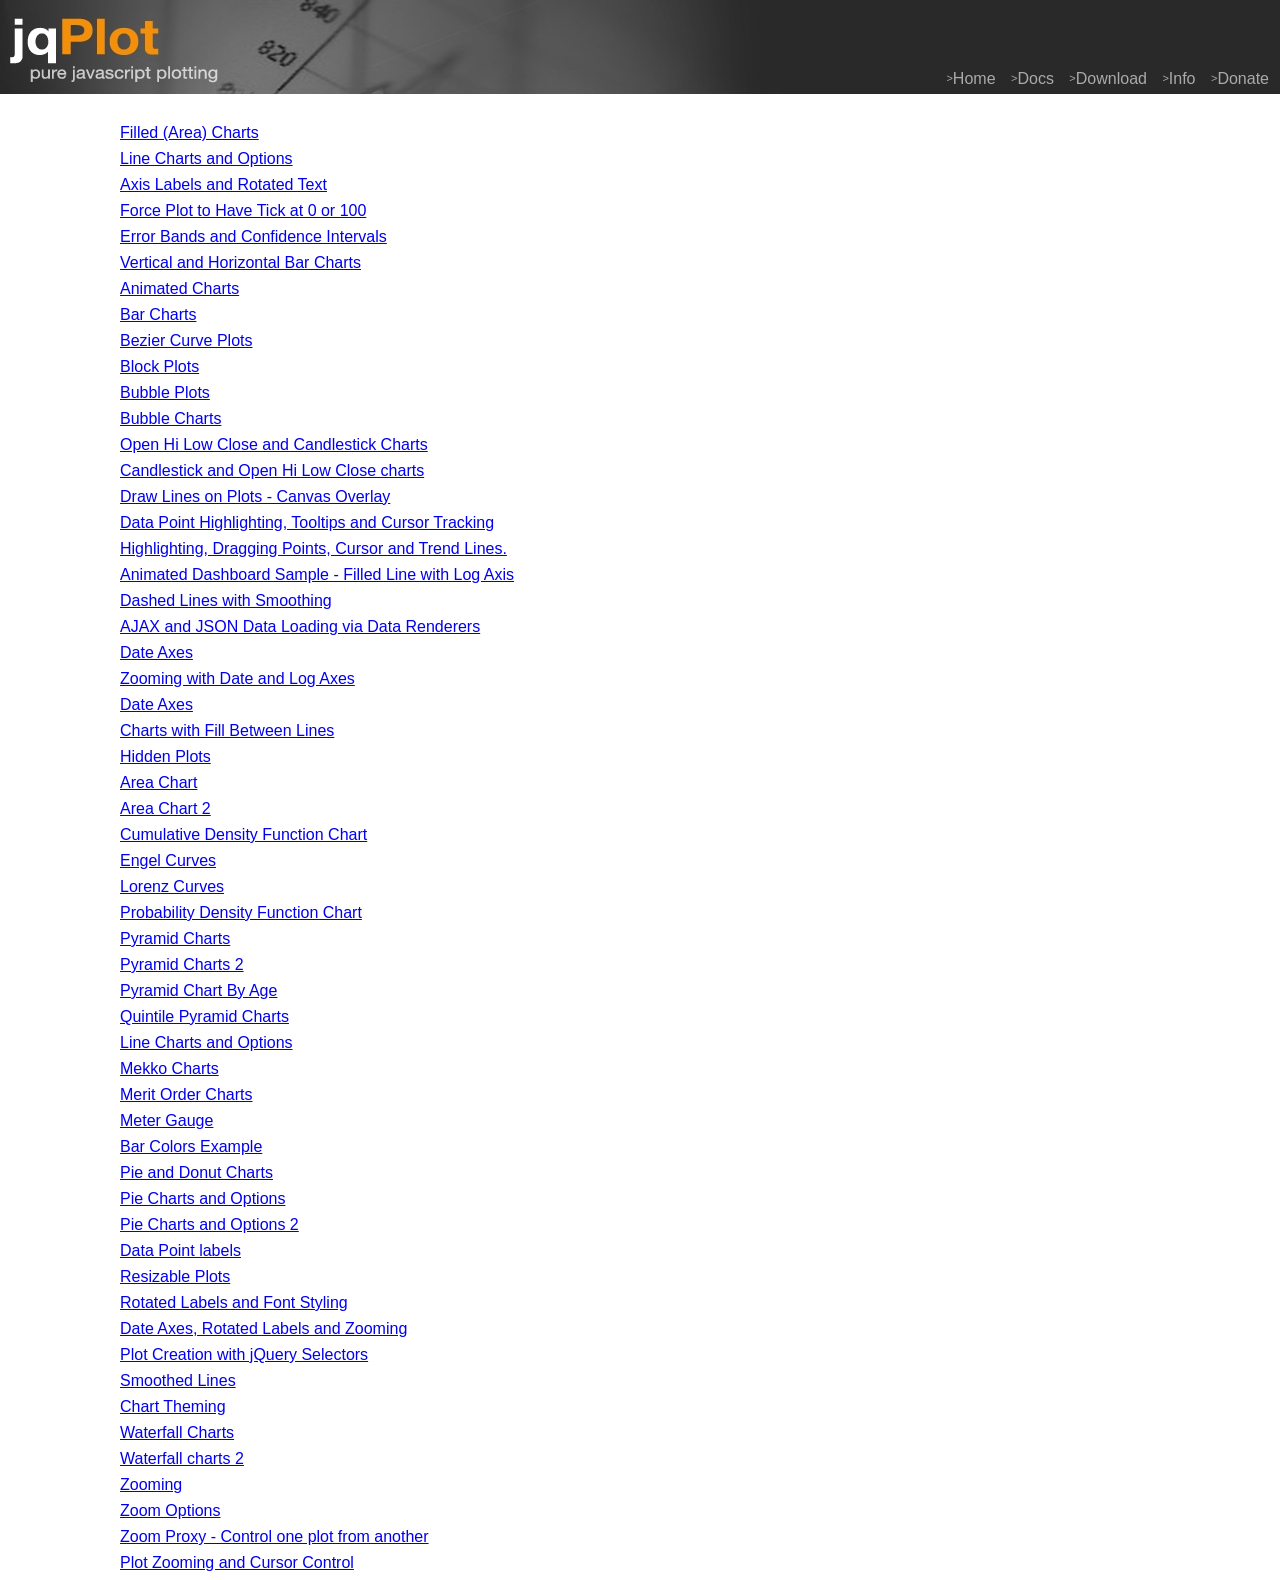
<file: SSMDemo/src/main/webapp/lib/jqplot/examples/index.html>
<!DOCTYPE html>

<html>
<head>
    
    <title>jqPlot Sample Charts</title>

    <link class="include" rel="stylesheet" type="text/css" href="../jquery.jqplot.min.css" />
    <link rel="stylesheet" type="text/css" href="examples.min.css" />
    <link type="text/css" rel="stylesheet" href="syntaxhighlighter/styles/shCoreDefault.min.css" />
    <link type="text/css" rel="stylesheet" href="syntaxhighlighter/styles/shThemejqPlot.min.css" />
  
  <!--[if lt IE 9]><script language="javascript" type="text/javascript" src="../excanvas.js"></script><![endif]-->
    <script class="include" type="text/javascript" src="../jquery.min.js"></script>

</head>
<body>
    <div class="logo">
   <div class="nav">
   <a class="nav" href="../../../index.php"><span>&gt;</span>Home</a>
   <a class="nav"  href="../../../docs/"><span>&gt;</span>Docs</a>
   <a class="nav"  href="../../download/"><span>&gt;</span>Download</a>
   <a class="nav" href="../../../info.php"><span>&gt;</span>Info</a>
   <a class="nav"  href="../../../donate.php"><span>&gt;</span>Donate</a>
   </div>
</div>
<!-- Index content goes here -->

<style type="text/css">

    p.example-link {
        margin-top: 0.5em;
        margin-bottom: 0.5em;
        margin-left: 120px;
    }

</style>

<div class="example-links">

<p class="example-link"><a class="example-link" href="area.html">Filled (Area) Charts</a></p>
<p class="example-link"><a class="example-link" href="axisLabelTests.html">Line Charts and Options</a></p>
<p class="example-link"><a class="example-link" href="axisLabelsRotatedText.html">Axis Labels and Rotated Text</a></p>
<p class="example-link"><a class="example-link" href="axisScalingForceTickAt.html">Force Plot to Have Tick at 0 or 100</a></p>
<p class="example-link"><a class="example-link" href="bandedLine.html">Error Bands and Confidence Intervals</a></p>
<p class="example-link"><a class="example-link" href="bar-charts.html">Vertical and Horizontal Bar Charts</a></p>
<p class="example-link"><a class="example-link" href="barLineAnimated.html">Animated Charts</a></p>
<p class="example-link"><a class="example-link" href="barTest.html">Bar Charts</a></p>
<p class="example-link"><a class="example-link" href="bezierCurve.html">Bezier Curve Plots</a></p>
<p class="example-link"><a class="example-link" href="blockPlot.html">Block Plots</a></p>
<p class="example-link"><a class="example-link" href="bubble-plots.html">Bubble Plots</a></p>
<p class="example-link"><a class="example-link" href="bubbleChart.html">Bubble Charts</a></p>
<p class="example-link"><a class="example-link" href="candlestick-charts.html">Open Hi Low Close and Candlestick Charts</a></p>
<p class="example-link"><a class="example-link" href="candlestick.html">Candlestick and Open Hi Low Close charts</a></p>
<p class="example-link"><a class="example-link" href="canvas-overlay.html">Draw Lines on Plots - Canvas Overlay</a></p>
<p class="example-link"><a class="example-link" href="cursor-highlighter.html">Data Point Highlighting, Tooltips and Cursor Tracking</a></p>
<p class="example-link"><a class="example-link" href="customHighlighterCursorTrendline.html">Highlighting, Dragging Points, Cursor and Trend Lines.</a></p>
<p class="example-link"><a class="example-link" href="dashboardWidget.html">Animated Dashboard Sample - Filled Line with Log Axis</a></p>
<p class="example-link"><a class="example-link" href="dashedLines.html">Dashed Lines with Smoothing</a></p>
<p class="example-link"><a class="example-link" href="data-renderers.html">AJAX and JSON Data Loading via Data Renderers</a></p>
<p class="example-link"><a class="example-link" href="date-axes.html">Date Axes</a></p>
<p class="example-link"><a class="example-link" href="dateAxisLogAxisZooming.html">Zooming with Date and Log Axes</a></p>
<p class="example-link"><a class="example-link" href="dateAxisRenderer.html">Date Axes</a></p>
<p class="example-link"><a class="example-link" href="fillBetweenLines.html">Charts with Fill Between Lines</a></p>
<p class="example-link"><a class="example-link" href="hiddenPlotsInTabs.html">Hidden Plots</a></p>
<p class="example-link"><a class="example-link" href="kcp_area.html">Area Chart</a></p>
<p class="example-link"><a class="example-link" href="kcp_area2.html">Area Chart 2</a></p>
<p class="example-link"><a class="example-link" href="kcp_cdf.html">Cumulative Density Function Chart</a></p>
<p class="example-link"><a class="example-link" href="kcp_engel.html">Engel Curves</a></p>
<p class="example-link"><a class="example-link" href="kcp_lorenz.html">Lorenz Curves</a></p>
<p class="example-link"><a class="example-link" href="kcp_pdf.html">Probability Density Function Chart</a></p>
<p class="example-link"><a class="example-link" href="kcp_pyramid.html">Pyramid Charts</a></p>
<p class="example-link"><a class="example-link" href="kcp_pyramid2.html">Pyramid Charts 2</a></p>
<p class="example-link"><a class="example-link" href="kcp_pyramid_by_age.html">Pyramid Chart By Age</a></p>
<p class="example-link"><a class="example-link" href="kcp_quintiles.html">Quintile Pyramid Charts</a></p>
<p class="example-link"><a class="example-link" href="line-charts.html">Line Charts and Options</a></p>
<p class="example-link"><a class="example-link" href="mekkoCharts.html">Mekko Charts</a></p>
<p class="example-link"><a class="example-link" href="meritOrder.html">Merit Order Charts</a></p>
<p class="example-link"><a class="example-link" href="meterGauge.html">Meter Gauge</a></p>
<p class="example-link"><a class="example-link" href="multipleBarColors.html">Bar Colors Example</a></p>
<p class="example-link"><a class="example-link" href="pie-donut-charts.html">Pie and Donut Charts</a></p>
<p class="example-link"><a class="example-link" href="pieTest.html">Pie Charts and Options</a></p>
<p class="example-link"><a class="example-link" href="pieTest4.html">Pie Charts and Options 2</a></p>
<p class="example-link"><a class="example-link" href="point-labels.html">Data Point labels</a></p>
<p class="example-link"><a class="example-link" href="resizablePlot.html">Resizable Plots</a></p>
<p class="example-link"><a class="example-link" href="rotated-tick-labels.html">Rotated Labels and Font Styling</a></p>
<p class="example-link"><a class="example-link" href="rotatedTickLabelsZoom.html">Date Axes, Rotated Labels and Zooming</a></p>
<p class="example-link"><a class="example-link" href="selectorSyntax.html">Plot Creation with jQuery Selectors</a></p>
<p class="example-link"><a class="example-link" href="smoothedLine.html">Smoothed Lines</a></p>
<p class="example-link"><a class="example-link" href="theming.html">Chart Theming</a></p>
<p class="example-link"><a class="example-link" href="waterfall.html">Waterfall Charts</a></p>
<p class="example-link"><a class="example-link" href="waterfall2.html">Waterfall charts 2</a></p>
<p class="example-link"><a class="example-link" href="zoom1.html">Zooming</a></p>
<p class="example-link"><a class="example-link" href="zoomOptions.html">Zoom Options</a></p>
<p class="example-link"><a class="example-link" href="zoomProxy.html">Zoom Proxy - Control one plot from another</a></p>
<p class="example-link"><a class="example-link" href="zooming.html">Plot Zooming and Cursor Control</a></p>

</div>

<!-- End Index content -->


    </div>

</body>


</html>
</file>
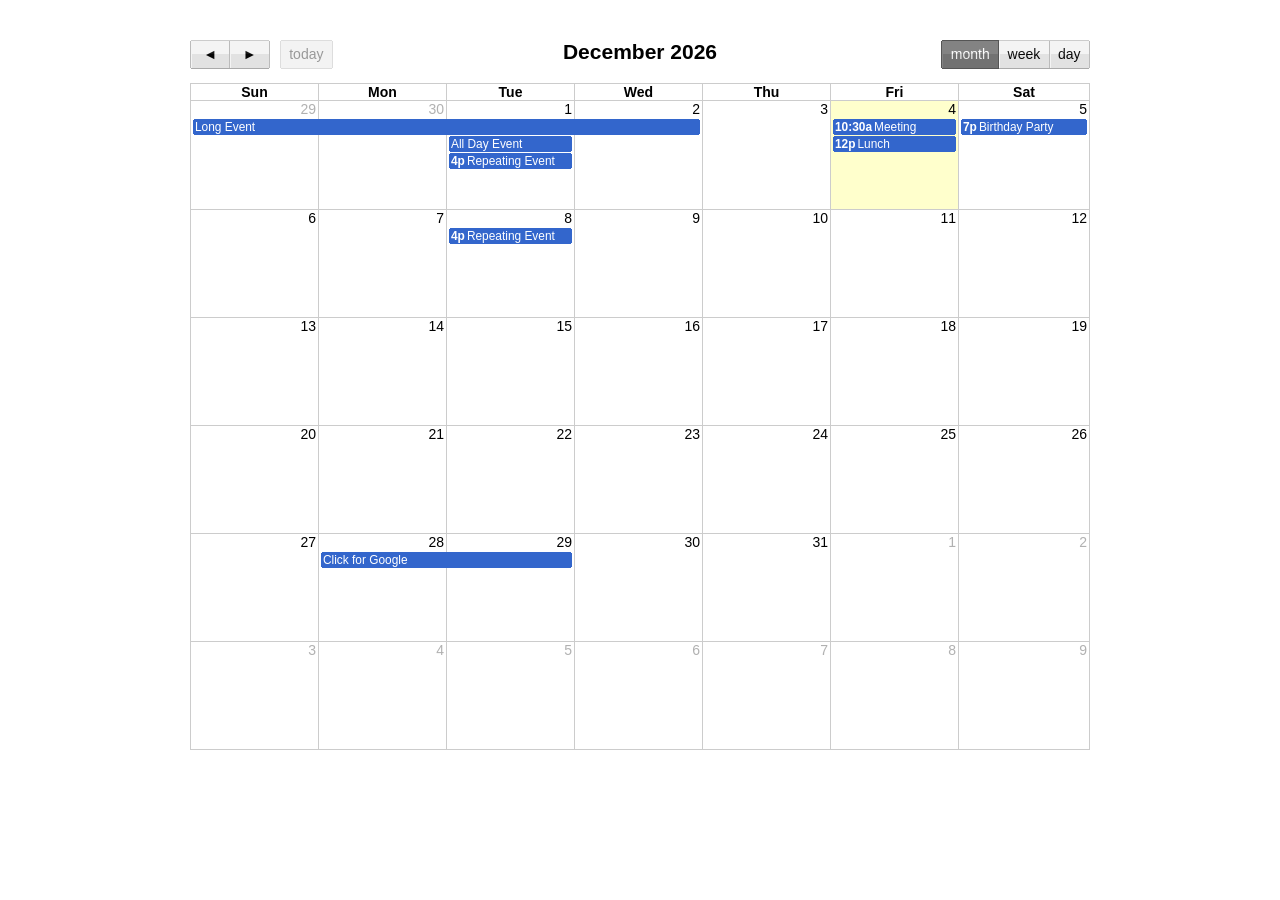
<file: SSMDemo/src/main/webapp/lib/fullcalendar-1.5.3/demos/agenda-views.html>
<!DOCTYPE html PUBLIC "-//W3C//DTD XHTML 1.0 Strict//EN" "http://www.w3.org/TR/xhtml1/DTD/xhtml1-strict.dtd">
<html>
<head>
<link rel='stylesheet' type='text/css' href='../fullcalendar/fullcalendar.css' />
<link rel='stylesheet' type='text/css' href='../fullcalendar/fullcalendar.print.css' media='print' />
<script type='text/javascript' src='../jquery/jquery-1.7.1.min.js'></script>
<script type='text/javascript' src='../jquery/jquery-ui-1.8.17.custom.min.js'></script>
<script type='text/javascript' src='../fullcalendar/fullcalendar.min.js'></script>
<script type='text/javascript'>

	$(document).ready(function() {
	
		var date = new Date();
		var d = date.getDate();
		var m = date.getMonth();
		var y = date.getFullYear();
		
		$('#calendar').fullCalendar({
			header: {
				left: 'prev,next today',
				center: 'title',
				right: 'month,agendaWeek,agendaDay'
			},
			editable: true,
			events: [
				{
					title: 'All Day Event',
					start: new Date(y, m, 1)
				},
				{
					title: 'Long Event',
					start: new Date(y, m, d-5),
					end: new Date(y, m, d-2)
				},
				{
					id: 999,
					title: 'Repeating Event',
					start: new Date(y, m, d-3, 16, 0),
					allDay: false
				},
				{
					id: 999,
					title: 'Repeating Event',
					start: new Date(y, m, d+4, 16, 0),
					allDay: false
				},
				{
					title: 'Meeting',
					start: new Date(y, m, d, 10, 30),
					allDay: false
				},
				{
					title: 'Lunch',
					start: new Date(y, m, d, 12, 0),
					end: new Date(y, m, d, 14, 0),
					allDay: false
				},
				{
					title: 'Birthday Party',
					start: new Date(y, m, d+1, 19, 0),
					end: new Date(y, m, d+1, 22, 30),
					allDay: false
				},
				{
					title: 'Click for Google',
					start: new Date(y, m, 28),
					end: new Date(y, m, 29),
					url: 'http://google.com/'
				}
			]
		});
		
	});

</script>
<style type='text/css'>

	body {
		margin-top: 40px;
		text-align: center;
		font-size: 14px;
		font-family: "Lucida Grande",Helvetica,Arial,Verdana,sans-serif;
		}

	#calendar {
		width: 900px;
		margin: 0 auto;
		}

</style>
</head>
<body>
<div id='calendar'></div>
</body>
</html>
</file>
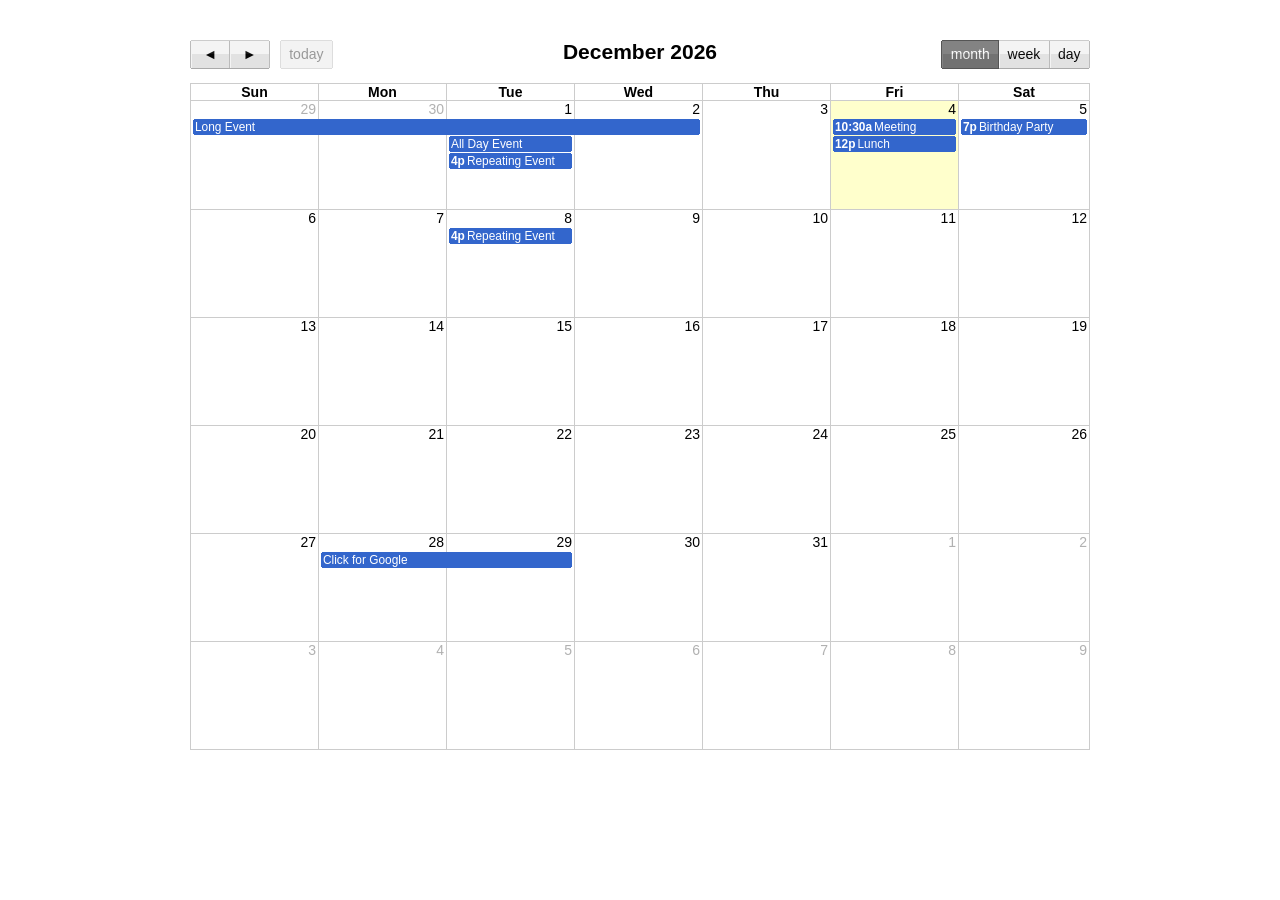
<file: SSMDemo/src/main/webapp/lib/fullcalendar-1.5.3/demos/basic-views.html>
<!DOCTYPE html PUBLIC "-//W3C//DTD XHTML 1.0 Strict//EN" "http://www.w3.org/TR/xhtml1/DTD/xhtml1-strict.dtd">
<html>
<head>
<link rel='stylesheet' type='text/css' href='../fullcalendar/fullcalendar.css' />
<link rel='stylesheet' type='text/css' href='../fullcalendar/fullcalendar.print.css' media='print' />
<script type='text/javascript' src='../jquery/jquery-1.7.1.min.js'></script>
<script type='text/javascript' src='../jquery/jquery-ui-1.8.17.custom.min.js'></script>
<script type='text/javascript' src='../fullcalendar/fullcalendar.min.js'></script>
<script type='text/javascript'>

	$(document).ready(function() {
	
		var date = new Date();
		var d = date.getDate();
		var m = date.getMonth();
		var y = date.getFullYear();
		
		$('#calendar').fullCalendar({
			header: {
				left: 'prev,next today',
				center: 'title',
				right: 'month,basicWeek,basicDay'
			},
			editable: true,
			events: [
				{
					title: 'All Day Event',
					start: new Date(y, m, 1)
				},
				{
					title: 'Long Event',
					start: new Date(y, m, d-5),
					end: new Date(y, m, d-2)
				},
				{
					id: 999,
					title: 'Repeating Event',
					start: new Date(y, m, d-3, 16, 0),
					allDay: false
				},
				{
					id: 999,
					title: 'Repeating Event',
					start: new Date(y, m, d+4, 16, 0),
					allDay: false
				},
				{
					title: 'Meeting',
					start: new Date(y, m, d, 10, 30),
					allDay: false
				},
				{
					title: 'Lunch',
					start: new Date(y, m, d, 12, 0),
					end: new Date(y, m, d, 14, 0),
					allDay: false
				},
				{
					title: 'Birthday Party',
					start: new Date(y, m, d+1, 19, 0),
					end: new Date(y, m, d+1, 22, 30),
					allDay: false
				},
				{
					title: 'Click for Google',
					start: new Date(y, m, 28),
					end: new Date(y, m, 29),
					url: 'http://google.com/'
				}
			]
		});
		
	});

</script>
<style type='text/css'>

	body {
		margin-top: 40px;
		text-align: center;
		font-size: 14px;
		font-family: "Lucida Grande",Helvetica,Arial,Verdana,sans-serif;
		}

	#calendar {
		width: 900px;
		margin: 0 auto;
		}

</style>
</head>
<body>
<div id='calendar'></div>
</body>
</html>
</file>
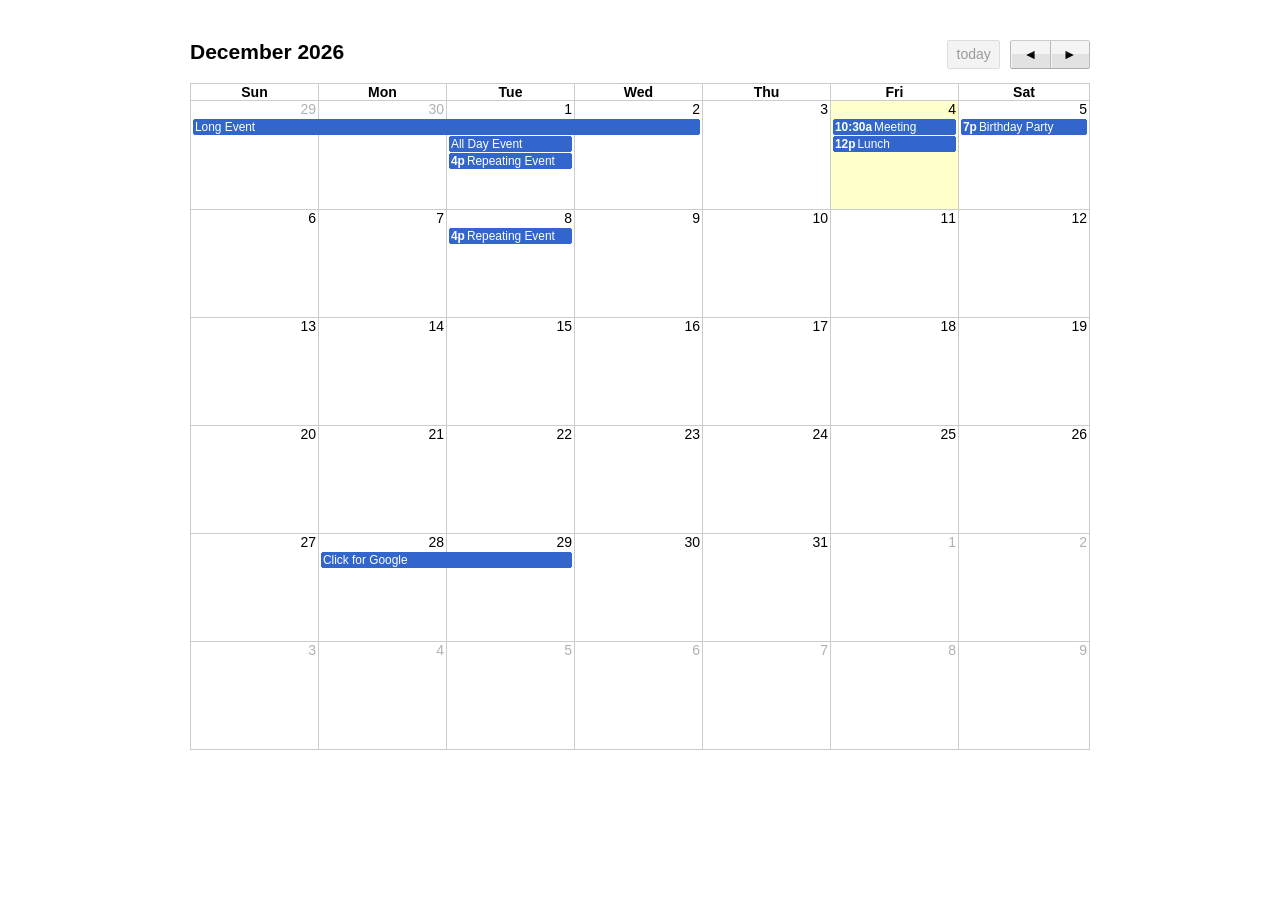
<file: SSMDemo/src/main/webapp/lib/fullcalendar-1.5.3/demos/default.html>
<!DOCTYPE html PUBLIC "-//W3C//DTD XHTML 1.0 Strict//EN" "http://www.w3.org/TR/xhtml1/DTD/xhtml1-strict.dtd">
<html>
<head>
<link rel='stylesheet' type='text/css' href='../fullcalendar/fullcalendar.css' />
<link rel='stylesheet' type='text/css' href='../fullcalendar/fullcalendar.print.css' media='print' />
<script type='text/javascript' src='../jquery/jquery-1.7.1.min.js'></script>
<script type='text/javascript' src='../jquery/jquery-ui-1.8.17.custom.min.js'></script>
<script type='text/javascript' src='../fullcalendar/fullcalendar.min.js'></script>
<script type='text/javascript'>

	$(document).ready(function() {
	
		var date = new Date();
		var d = date.getDate();
		var m = date.getMonth();
		var y = date.getFullYear();
		
		$('#calendar').fullCalendar({
			editable: true,
			events: [
				{
					title: 'All Day Event',
					start: new Date(y, m, 1)
				},
				{
					title: 'Long Event',
					start: new Date(y, m, d-5),
					end: new Date(y, m, d-2)
				},
				{
					id: 999,
					title: 'Repeating Event',
					start: new Date(y, m, d-3, 16, 0),
					allDay: false
				},
				{
					id: 999,
					title: 'Repeating Event',
					start: new Date(y, m, d+4, 16, 0),
					allDay: false
				},
				{
					title: 'Meeting',
					start: new Date(y, m, d, 10, 30),
					allDay: false
				},
				{
					title: 'Lunch',
					start: new Date(y, m, d, 12, 0),
					end: new Date(y, m, d, 14, 0),
					allDay: false
				},
				{
					title: 'Birthday Party',
					start: new Date(y, m, d+1, 19, 0),
					end: new Date(y, m, d+1, 22, 30),
					allDay: false
				},
				{
					title: 'Click for Google',
					start: new Date(y, m, 28),
					end: new Date(y, m, 29),
					url: 'http://google.com/'
				}
			]
		});
		
	});

</script>
<style type='text/css'>

	body {
		margin-top: 40px;
		text-align: center;
		font-size: 14px;
		font-family: "Lucida Grande",Helvetica,Arial,Verdana,sans-serif;
		}

	#calendar {
		width: 900px;
		margin: 0 auto;
		}

</style>
</head>
<body>
<div id='calendar'></div>
</body>
</html>
</file>
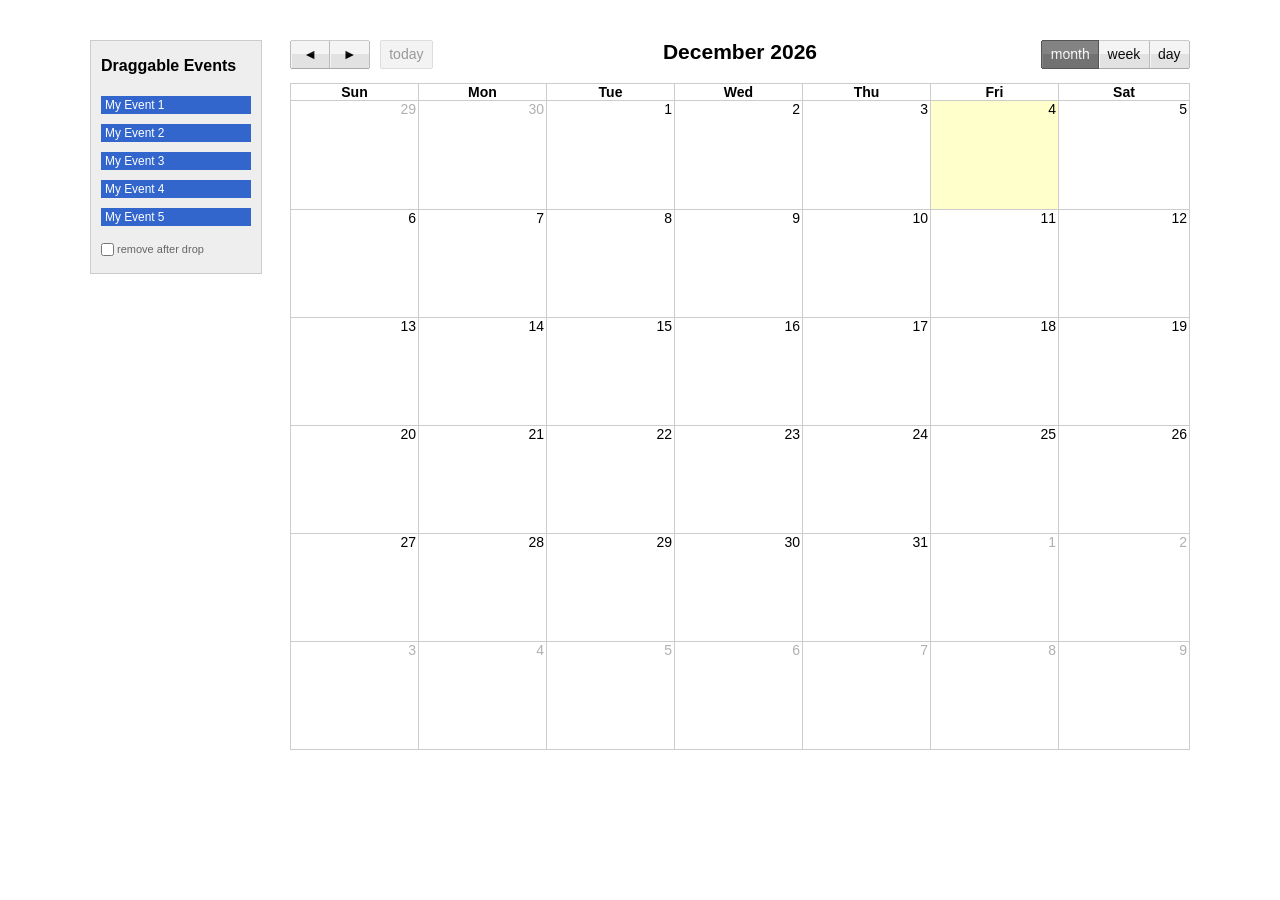
<file: SSMDemo/src/main/webapp/lib/fullcalendar-1.5.3/demos/external-dragging.html>
<!DOCTYPE html PUBLIC "-//W3C//DTD XHTML 1.0 Strict//EN" "http://www.w3.org/TR/xhtml1/DTD/xhtml1-strict.dtd">
<html>
<head>
<link rel='stylesheet' type='text/css' href='../fullcalendar/fullcalendar.css' />
<link rel='stylesheet' type='text/css' href='../fullcalendar/fullcalendar.print.css' media='print' />
<script type='text/javascript' src='../jquery/jquery-1.7.1.min.js'></script>
<script type='text/javascript' src='../jquery/jquery-ui-1.8.17.custom.min.js'></script>
<script type='text/javascript' src='../fullcalendar/fullcalendar.min.js'></script>
<script type='text/javascript'>

	$(document).ready(function() {
	
	
		/* initialize the external events
		-----------------------------------------------------------------*/
	
		$('#external-events div.external-event').each(function() {
		
			// create an Event Object (http://arshaw.com/fullcalendar/docs/event_data/Event_Object/)
			// it doesn't need to have a start or end
			var eventObject = {
				title: $.trim($(this).text()) // use the element's text as the event title
			};
			
			// store the Event Object in the DOM element so we can get to it later
			$(this).data('eventObject', eventObject);
			
			// make the event draggable using jQuery UI
			$(this).draggable({
				zIndex: 999,
				revert: true,      // will cause the event to go back to its
				revertDuration: 0  //  original position after the drag
			});
			
		});
	
	
		/* initialize the calendar
		-----------------------------------------------------------------*/
		
		$('#calendar').fullCalendar({
			header: {
				left: 'prev,next today',
				center: 'title',
				right: 'month,agendaWeek,agendaDay'
			},
			editable: true,
			droppable: true, // this allows things to be dropped onto the calendar !!!
			drop: function(date, allDay) { // this function is called when something is dropped
			
				// retrieve the dropped element's stored Event Object
				var originalEventObject = $(this).data('eventObject');
				
				// we need to copy it, so that multiple events don't have a reference to the same object
				var copiedEventObject = $.extend({}, originalEventObject);
				
				// assign it the date that was reported
				copiedEventObject.start = date;
				copiedEventObject.allDay = allDay;
				
				// render the event on the calendar
				// the last `true` argument determines if the event "sticks" (http://arshaw.com/fullcalendar/docs/event_rendering/renderEvent/)
				$('#calendar').fullCalendar('renderEvent', copiedEventObject, true);
				
				// is the "remove after drop" checkbox checked?
				if ($('#drop-remove').is(':checked')) {
					// if so, remove the element from the "Draggable Events" list
					$(this).remove();
				}
				
			}
		});
		
		
	});

</script>
<style type='text/css'>

	body {
		margin-top: 40px;
		text-align: center;
		font-size: 14px;
		font-family: "Lucida Grande",Helvetica,Arial,Verdana,sans-serif;
		}
		
	#wrap {
		width: 1100px;
		margin: 0 auto;
		}
		
	#external-events {
		float: left;
		width: 150px;
		padding: 0 10px;
		border: 1px solid #ccc;
		background: #eee;
		text-align: left;
		}
		
	#external-events h4 {
		font-size: 16px;
		margin-top: 0;
		padding-top: 1em;
		}
		
	.external-event { /* try to mimick the look of a real event */
		margin: 10px 0;
		padding: 2px 4px;
		background: #3366CC;
		color: #fff;
		font-size: .85em;
		cursor: pointer;
		}
		
	#external-events p {
		margin: 1.5em 0;
		font-size: 11px;
		color: #666;
		}
		
	#external-events p input {
		margin: 0;
		vertical-align: middle;
		}

	#calendar {
		float: right;
		width: 900px;
		}

</style>
</head>
<body>
<div id='wrap'>

<div id='external-events'>
<h4>Draggable Events</h4>
<div class='external-event'>My Event 1</div>
<div class='external-event'>My Event 2</div>
<div class='external-event'>My Event 3</div>
<div class='external-event'>My Event 4</div>
<div class='external-event'>My Event 5</div>
<p>
<input type='checkbox' id='drop-remove' /> <label for='drop-remove'>remove after drop</label>
</p>
</div>

<div id='calendar'></div>

<div style='clear:both'></div>
</div>
</body>
</html>
</file>
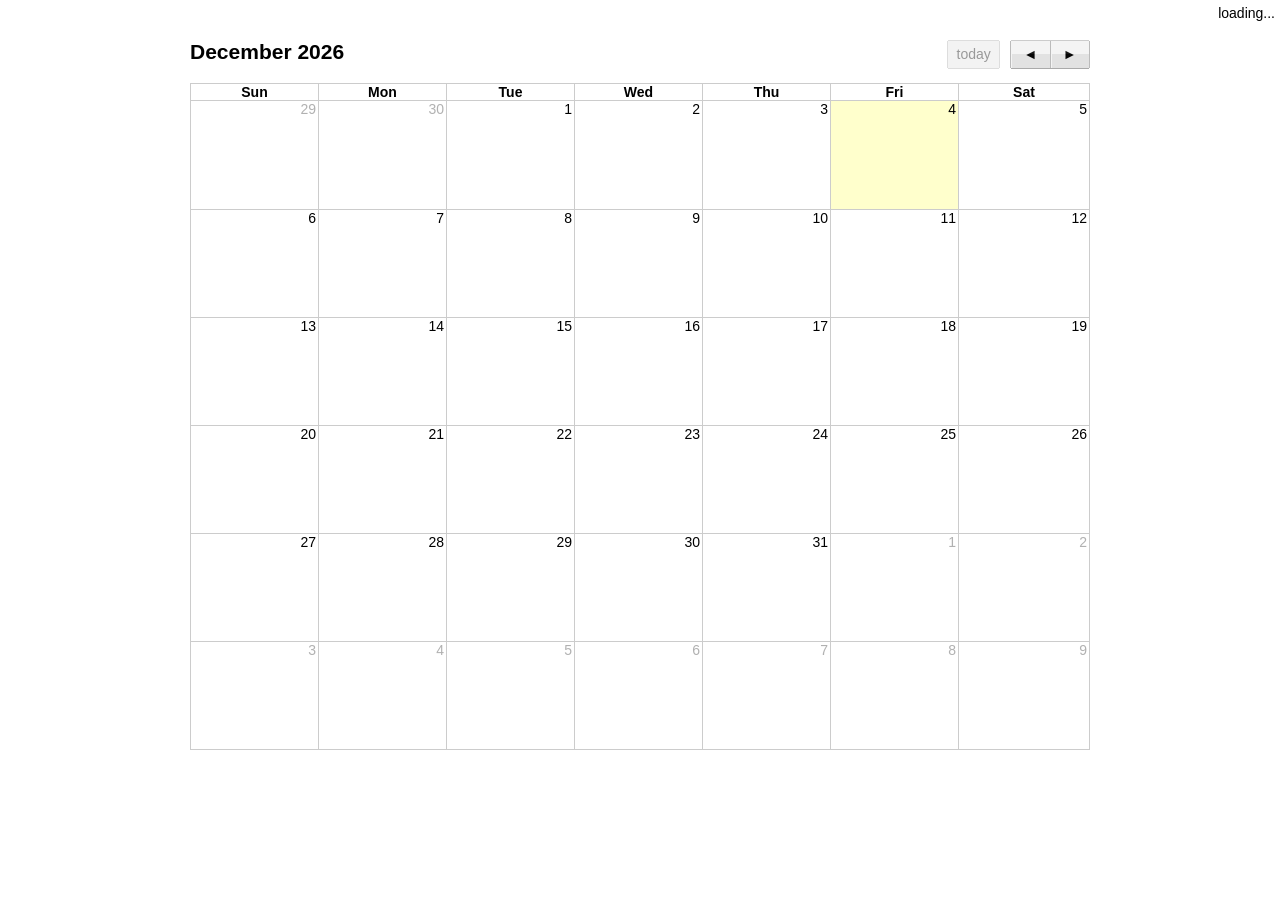
<file: SSMDemo/src/main/webapp/lib/fullcalendar-1.5.3/demos/gcal.html>
<!DOCTYPE html PUBLIC "-//W3C//DTD XHTML 1.0 Strict//EN" "http://www.w3.org/TR/xhtml1/DTD/xhtml1-strict.dtd">
<html>
<head>
<link rel='stylesheet' type='text/css' href='../fullcalendar/fullcalendar.css' />
<link rel='stylesheet' type='text/css' href='../fullcalendar/fullcalendar.print.css' media='print' />
<script type='text/javascript' src='../jquery/jquery-1.7.1.min.js'></script>
<script type='text/javascript' src='../jquery/jquery-ui-1.8.17.custom.min.js'></script>
<script type='text/javascript' src='../fullcalendar/fullcalendar.min.js'></script>
<script type='text/javascript' src='../fullcalendar/gcal.js'></script>
<script type='text/javascript'>

	$(document).ready(function() {
	
		$('#calendar').fullCalendar({
		
			// US Holidays
			events: 'http://www.google.com/calendar/feeds/usa__en%40holiday.calendar.google.com/public/basic',
			
			eventClick: function(event) {
				// opens events in a popup window
				window.open(event.url, 'gcalevent', 'width=700,height=600');
				return false;
			},
			
			loading: function(bool) {
				if (bool) {
					$('#loading').show();
				}else{
					$('#loading').hide();
				}
			}
			
		});
		
	});

</script>
<style type='text/css'>

	body {
		margin-top: 40px;
		text-align: center;
		font-size: 14px;
		font-family: "Lucida Grande",Helvetica,Arial,Verdana,sans-serif;
		}
		
	#loading {
		position: absolute;
		top: 5px;
		right: 5px;
		}

	#calendar {
		width: 900px;
		margin: 0 auto;
		}

</style>
</head>
<body>
<div id='loading' style='display:none'>loading...</div>
<div id='calendar'></div>
</body>
</html>
</file>
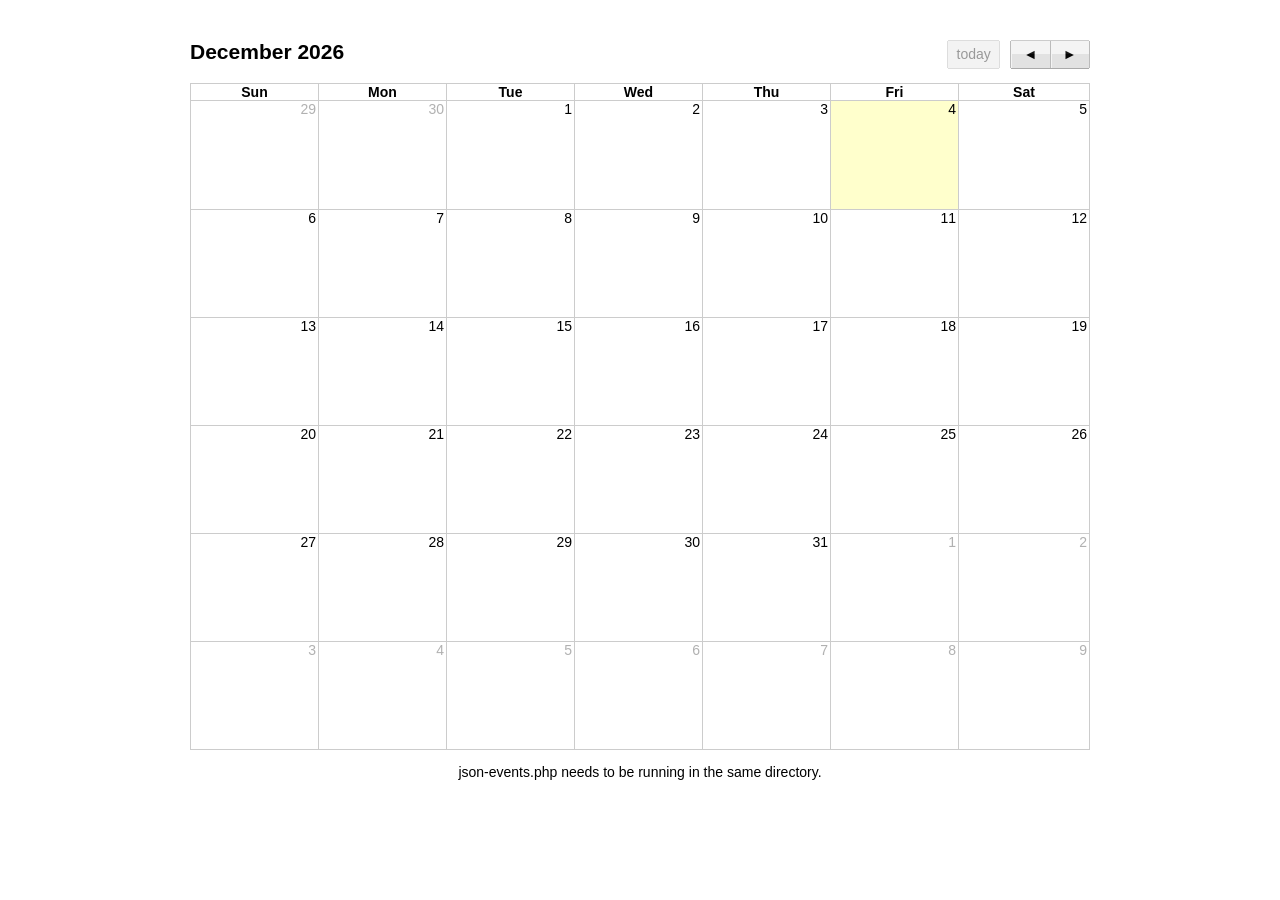
<file: SSMDemo/src/main/webapp/lib/fullcalendar-1.5.3/demos/json.html>
<!DOCTYPE html PUBLIC "-//W3C//DTD XHTML 1.0 Strict//EN" "http://www.w3.org/TR/xhtml1/DTD/xhtml1-strict.dtd">
<html>
<head>
<link rel='stylesheet' type='text/css' href='../fullcalendar/fullcalendar.css' />
<link rel='stylesheet' type='text/css' href='../fullcalendar/fullcalendar.print.css' media='print' />
<script type='text/javascript' src='../jquery/jquery-1.7.1.min.js'></script>
<script type='text/javascript' src='../jquery/jquery-ui-1.8.17.custom.min.js'></script>
<script type='text/javascript' src='../fullcalendar/fullcalendar.min.js'></script>
<script type='text/javascript'>

	$(document).ready(function() {
	
		$('#calendar').fullCalendar({
		
			editable: true,
			
			events: "json-events.php",
			
			eventDrop: function(event, delta) {
				alert(event.title + ' was moved ' + delta + ' days\n' +
					'(should probably update your database)');
			},
			
			loading: function(bool) {
				if (bool) $('#loading').show();
				else $('#loading').hide();
			}
			
		});
		
	});

</script>
<style type='text/css'>

	body {
		margin-top: 40px;
		text-align: center;
		font-size: 14px;
		font-family: "Lucida Grande",Helvetica,Arial,Verdana,sans-serif;
		}
		
	#loading {
		position: absolute;
		top: 5px;
		right: 5px;
		}

	#calendar {
		width: 900px;
		margin: 0 auto;
		}

</style>
</head>
<body>
<div id='loading' style='display:none'>loading...</div>
<div id='calendar'></div>
<p>json-events.php needs to be running in the same directory.</p>
</body>
</html>
</file>
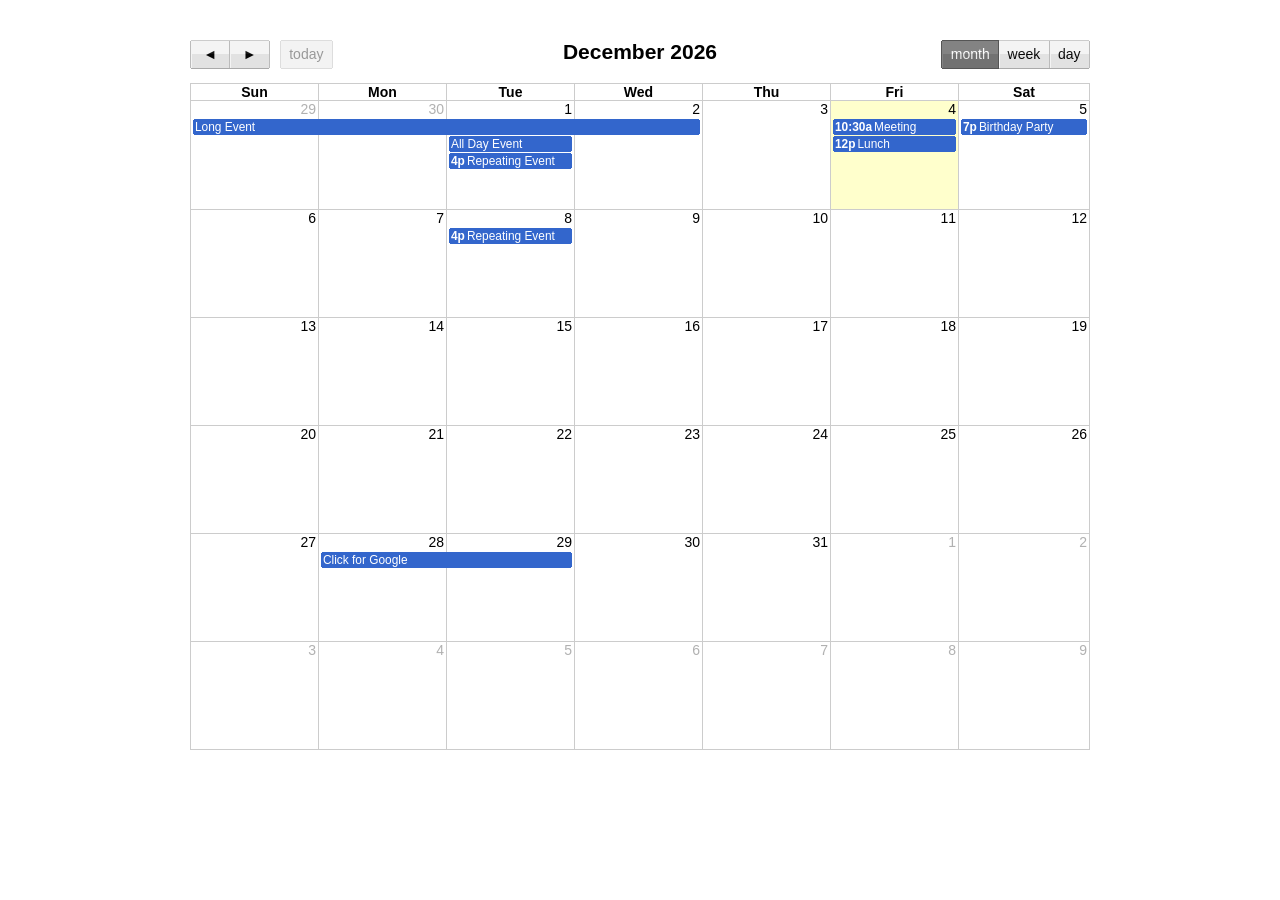
<file: SSMDemo/src/main/webapp/lib/fullcalendar-1.5.3/demos/selectable.html>
<!DOCTYPE html PUBLIC "-//W3C//DTD XHTML 1.0 Strict//EN" "http://www.w3.org/TR/xhtml1/DTD/xhtml1-strict.dtd">
<html>
<head>
<link rel='stylesheet' type='text/css' href='../fullcalendar/fullcalendar.css' />
<link rel='stylesheet' type='text/css' href='../fullcalendar/fullcalendar.print.css' media='print' />
<script type='text/javascript' src='../jquery/jquery-1.7.1.min.js'></script>
<script type='text/javascript' src='../jquery/jquery-ui-1.8.17.custom.min.js'></script>
<script type='text/javascript' src='../fullcalendar/fullcalendar.min.js'></script>
<script type='text/javascript'>

	$(document).ready(function() {
	
		var date = new Date();
		var d = date.getDate();
		var m = date.getMonth();
		var y = date.getFullYear();
		
		var calendar = $('#calendar').fullCalendar({
			header: {
				left: 'prev,next today',
				center: 'title',
				right: 'month,agendaWeek,agendaDay'
			},
			selectable: true,
			selectHelper: true,
			select: function(start, end, allDay) {
				var title = prompt('Event Title:');
				if (title) {
					calendar.fullCalendar('renderEvent',
						{
							title: title,
							start: start,
							end: end,
							allDay: allDay
						},
						true // make the event "stick"
					);
				}
				calendar.fullCalendar('unselect');
			},
			editable: true,
			events: [
				{
					title: 'All Day Event',
					start: new Date(y, m, 1)
				},
				{
					title: 'Long Event',
					start: new Date(y, m, d-5),
					end: new Date(y, m, d-2)
				},
				{
					id: 999,
					title: 'Repeating Event',
					start: new Date(y, m, d-3, 16, 0),
					allDay: false
				},
				{
					id: 999,
					title: 'Repeating Event',
					start: new Date(y, m, d+4, 16, 0),
					allDay: false
				},
				{
					title: 'Meeting',
					start: new Date(y, m, d, 10, 30),
					allDay: false
				},
				{
					title: 'Lunch',
					start: new Date(y, m, d, 12, 0),
					end: new Date(y, m, d, 14, 0),
					allDay: false
				},
				{
					title: 'Birthday Party',
					start: new Date(y, m, d+1, 19, 0),
					end: new Date(y, m, d+1, 22, 30),
					allDay: false
				},
				{
					title: 'Click for Google',
					start: new Date(y, m, 28),
					end: new Date(y, m, 29),
					url: 'http://google.com/'
				}
			]
		});
		
	});

</script>
<style type='text/css'>

	body {
		margin-top: 40px;
		text-align: center;
		font-size: 14px;
		font-family: "Lucida Grande",Helvetica,Arial,Verdana,sans-serif;
		}

	#calendar {
		width: 900px;
		margin: 0 auto;
		}

</style>
</head>
<body>
<div id='calendar'></div>
</body>
</html>
</file>
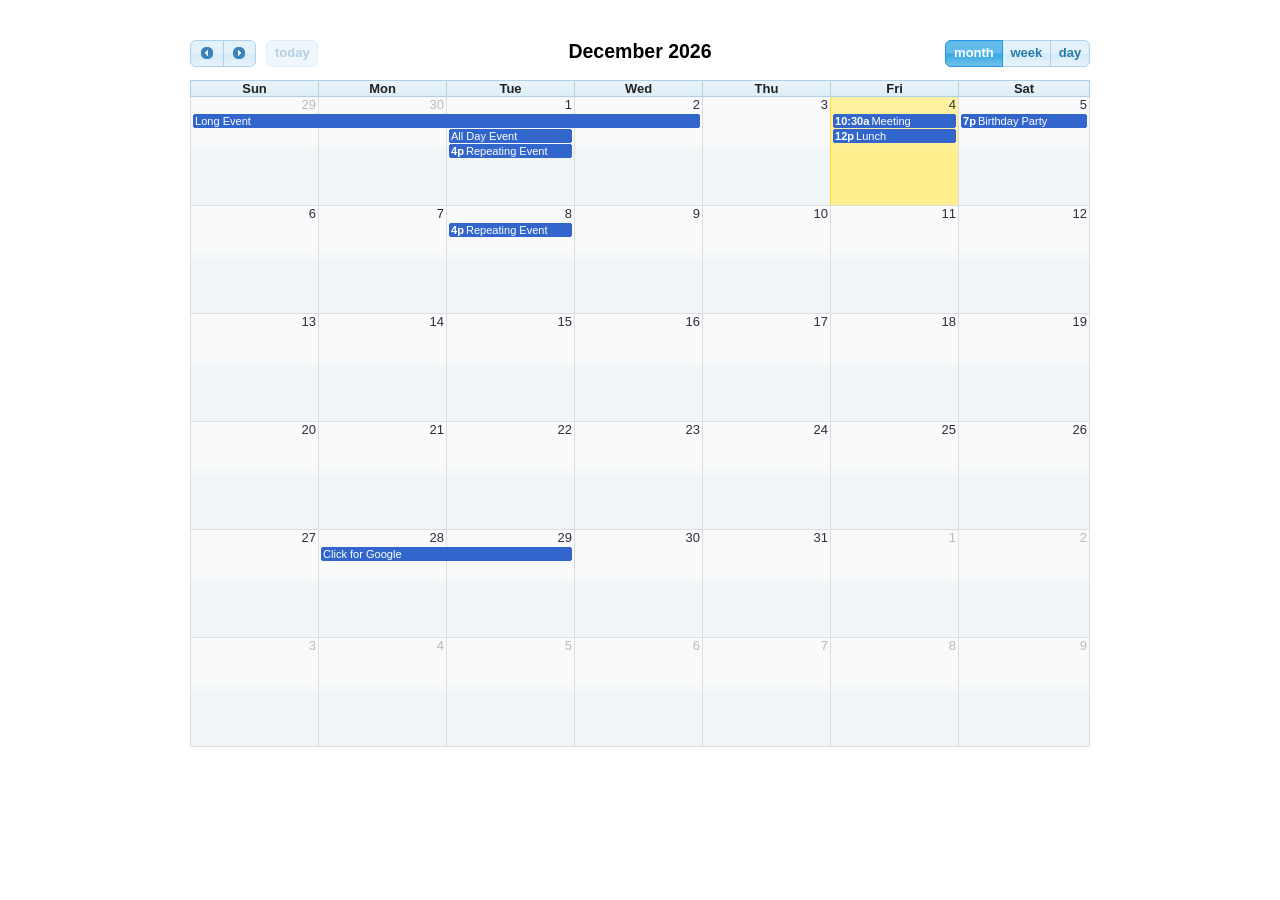
<file: SSMDemo/src/main/webapp/lib/fullcalendar-1.5.3/demos/theme.html>
<!DOCTYPE html PUBLIC "-//W3C//DTD XHTML 1.0 Strict//EN" "http://www.w3.org/TR/xhtml1/DTD/xhtml1-strict.dtd">
<html>
<head>
<link rel='stylesheet' type='text/css' href='cupertino/theme.css' />
<link rel='stylesheet' type='text/css' href='../fullcalendar/fullcalendar.css' />
<link rel='stylesheet' type='text/css' href='../fullcalendar/fullcalendar.print.css' media='print' />
<script type='text/javascript' src='../jquery/jquery-1.7.1.min.js'></script>
<script type='text/javascript' src='../jquery/jquery-ui-1.8.17.custom.min.js'></script>
<script type='text/javascript' src='../fullcalendar/fullcalendar.min.js'></script>
<script type='text/javascript'>

	$(document).ready(function() {
	
		var date = new Date();
		var d = date.getDate();
		var m = date.getMonth();
		var y = date.getFullYear();
		
		$('#calendar').fullCalendar({
			theme: true,
			header: {
				left: 'prev,next today',
				center: 'title',
				right: 'month,agendaWeek,agendaDay'
			},
			editable: true,
			events: [
				{
					title: 'All Day Event',
					start: new Date(y, m, 1)
				},
				{
					title: 'Long Event',
					start: new Date(y, m, d-5),
					end: new Date(y, m, d-2)
				},
				{
					id: 999,
					title: 'Repeating Event',
					start: new Date(y, m, d-3, 16, 0),
					allDay: false
				},
				{
					id: 999,
					title: 'Repeating Event',
					start: new Date(y, m, d+4, 16, 0),
					allDay: false
				},
				{
					title: 'Meeting',
					start: new Date(y, m, d, 10, 30),
					allDay: false
				},
				{
					title: 'Lunch',
					start: new Date(y, m, d, 12, 0),
					end: new Date(y, m, d, 14, 0),
					allDay: false
				},
				{
					title: 'Birthday Party',
					start: new Date(y, m, d+1, 19, 0),
					end: new Date(y, m, d+1, 22, 30),
					allDay: false
				},
				{
					title: 'Click for Google',
					start: new Date(y, m, 28),
					end: new Date(y, m, 29),
					url: 'http://google.com/'
				}
			]
		});
		
	});

</script>
<style type='text/css'>

	body {
		margin-top: 40px;
		text-align: center;
		font-size: 13px;
		font-family: "Lucida Grande",Helvetica,Arial,Verdana,sans-serif;
		}

	#calendar {
		width: 900px;
		margin: 0 auto;
		}

</style>
</head>
<body>
<div id='calendar'></div>
</body>
</html>
</file>
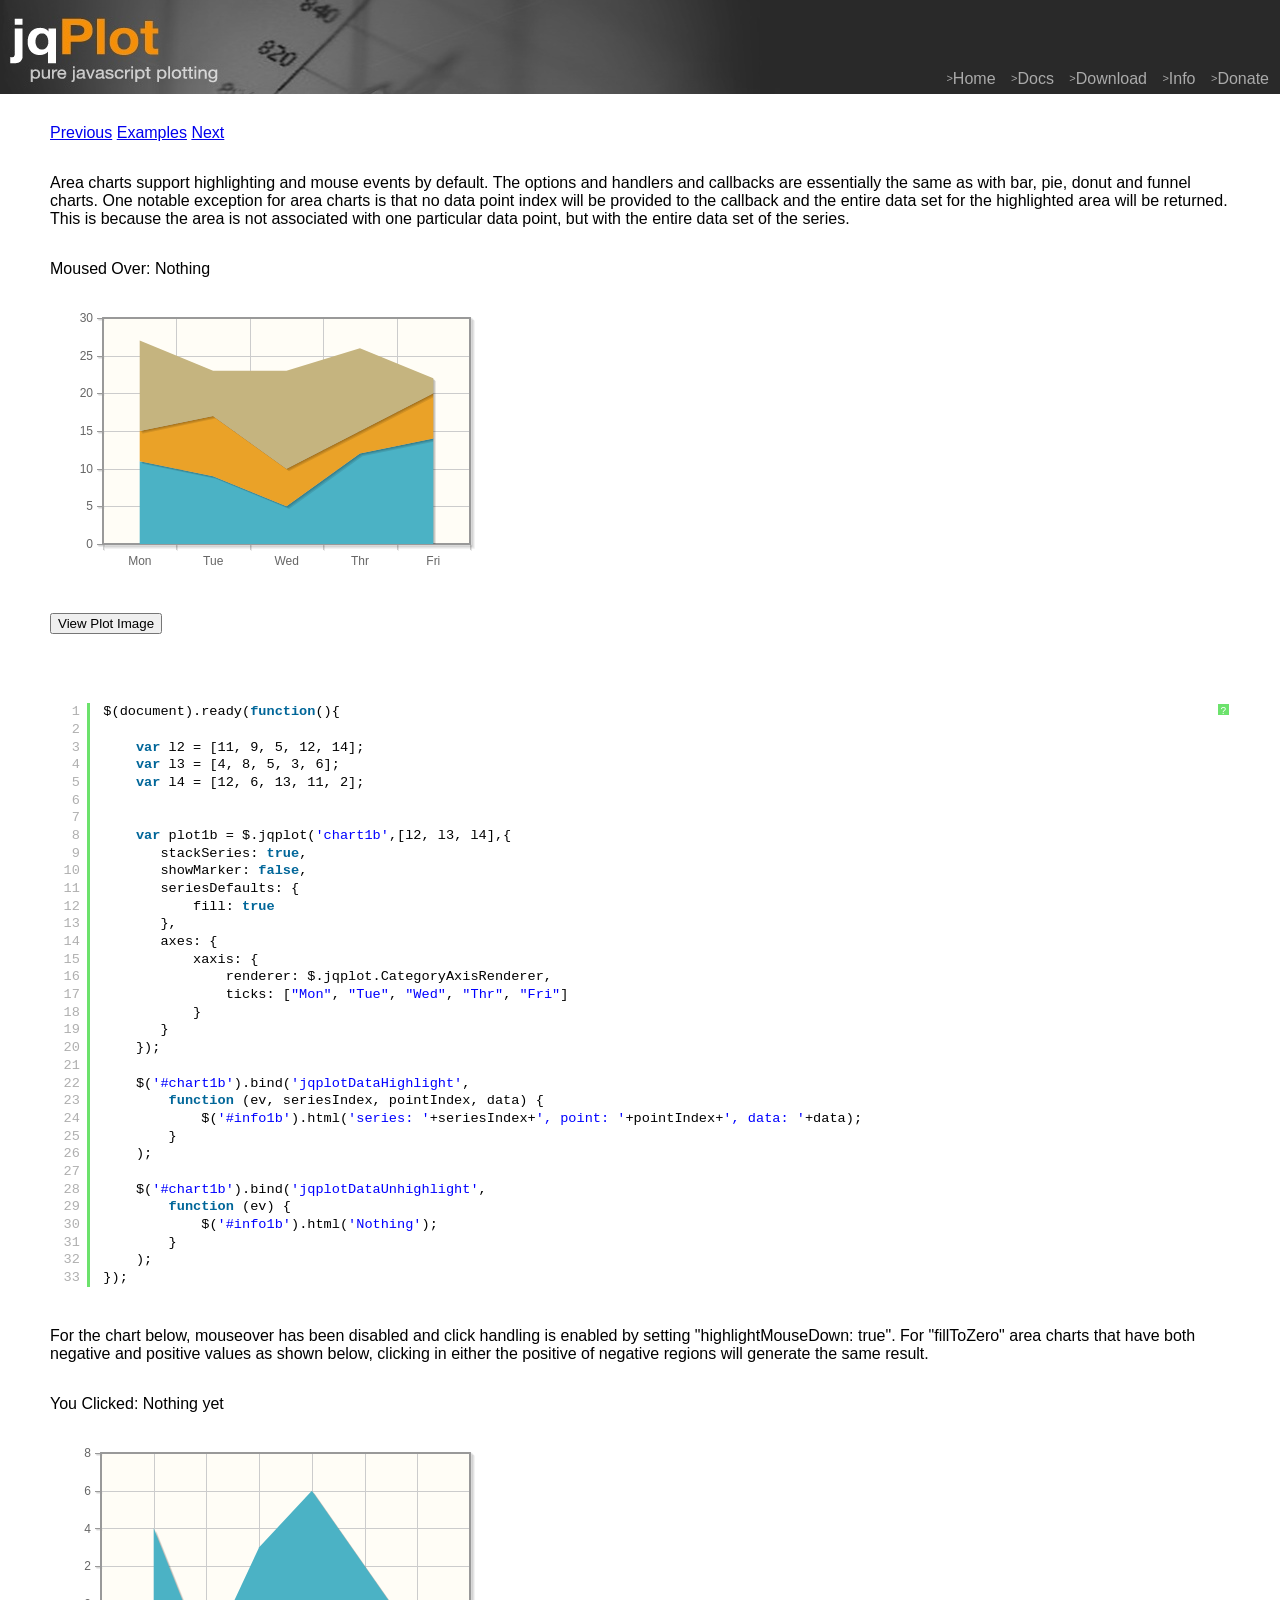
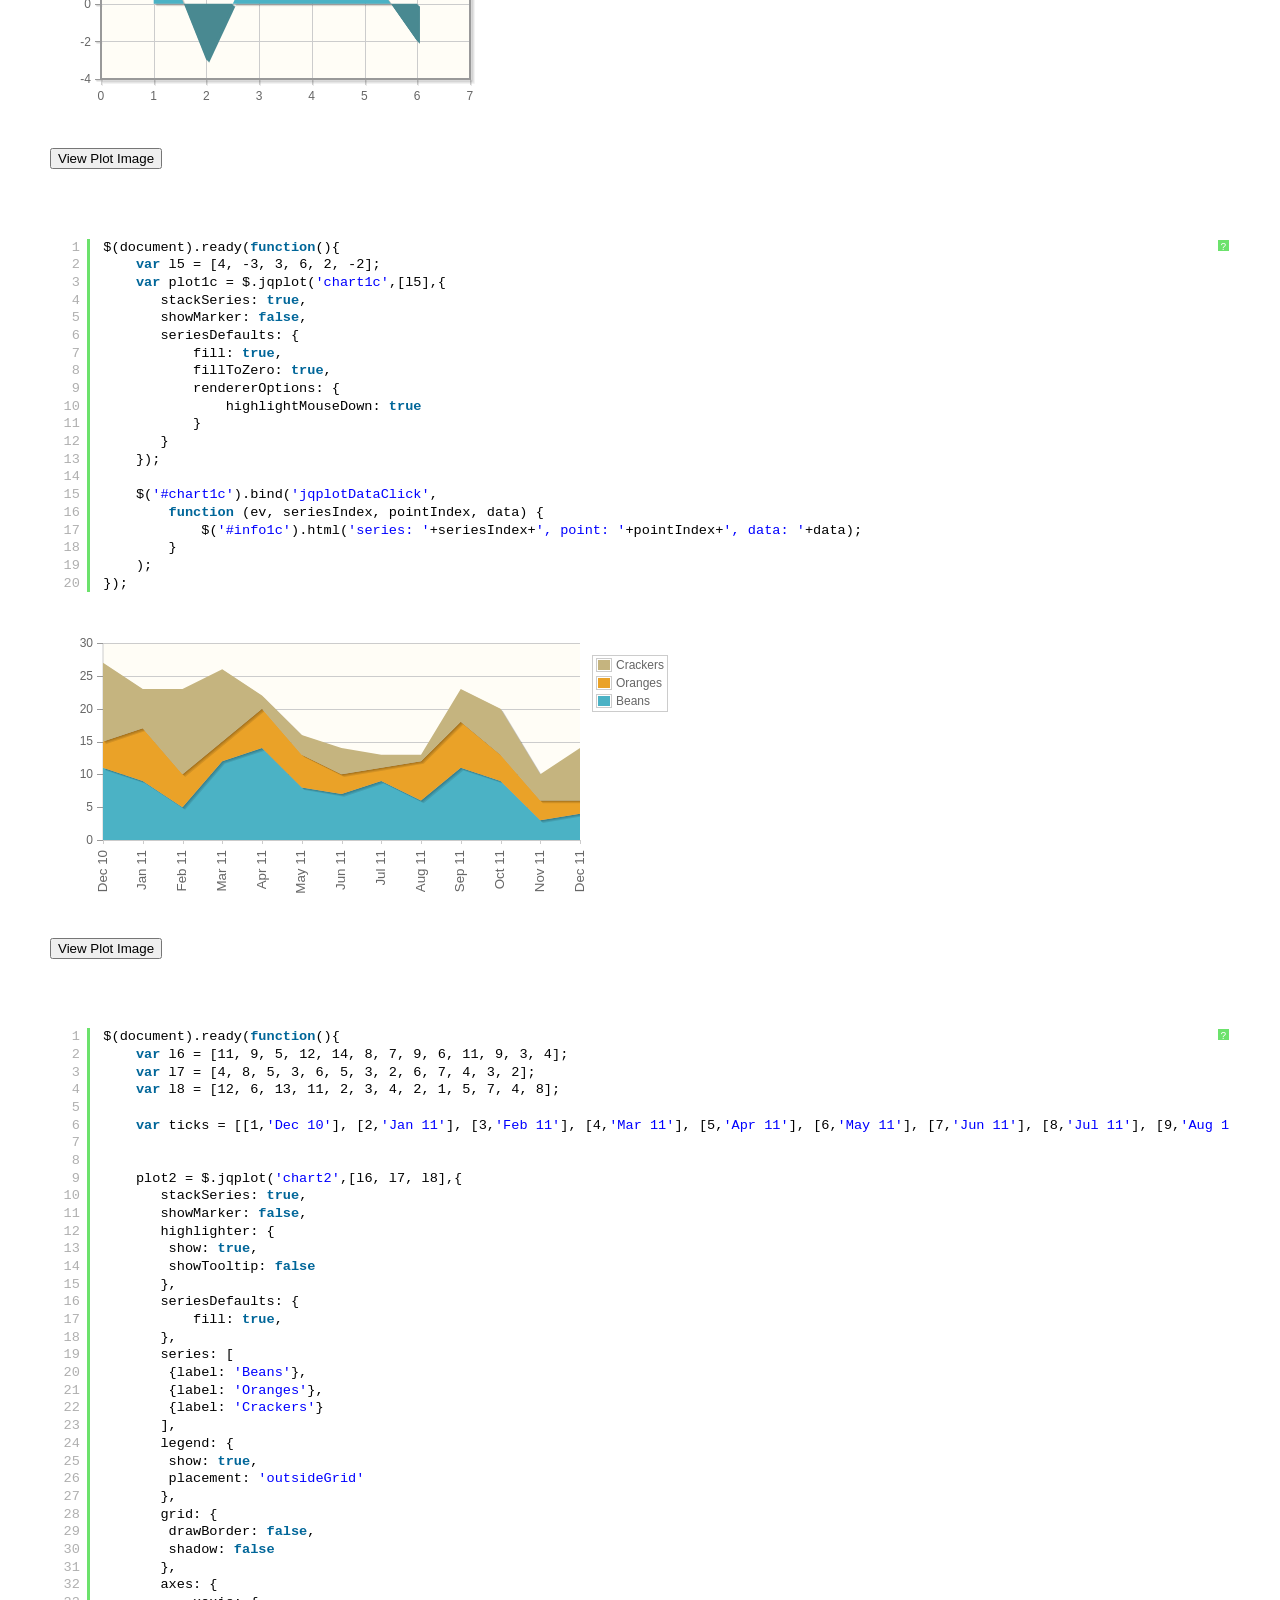
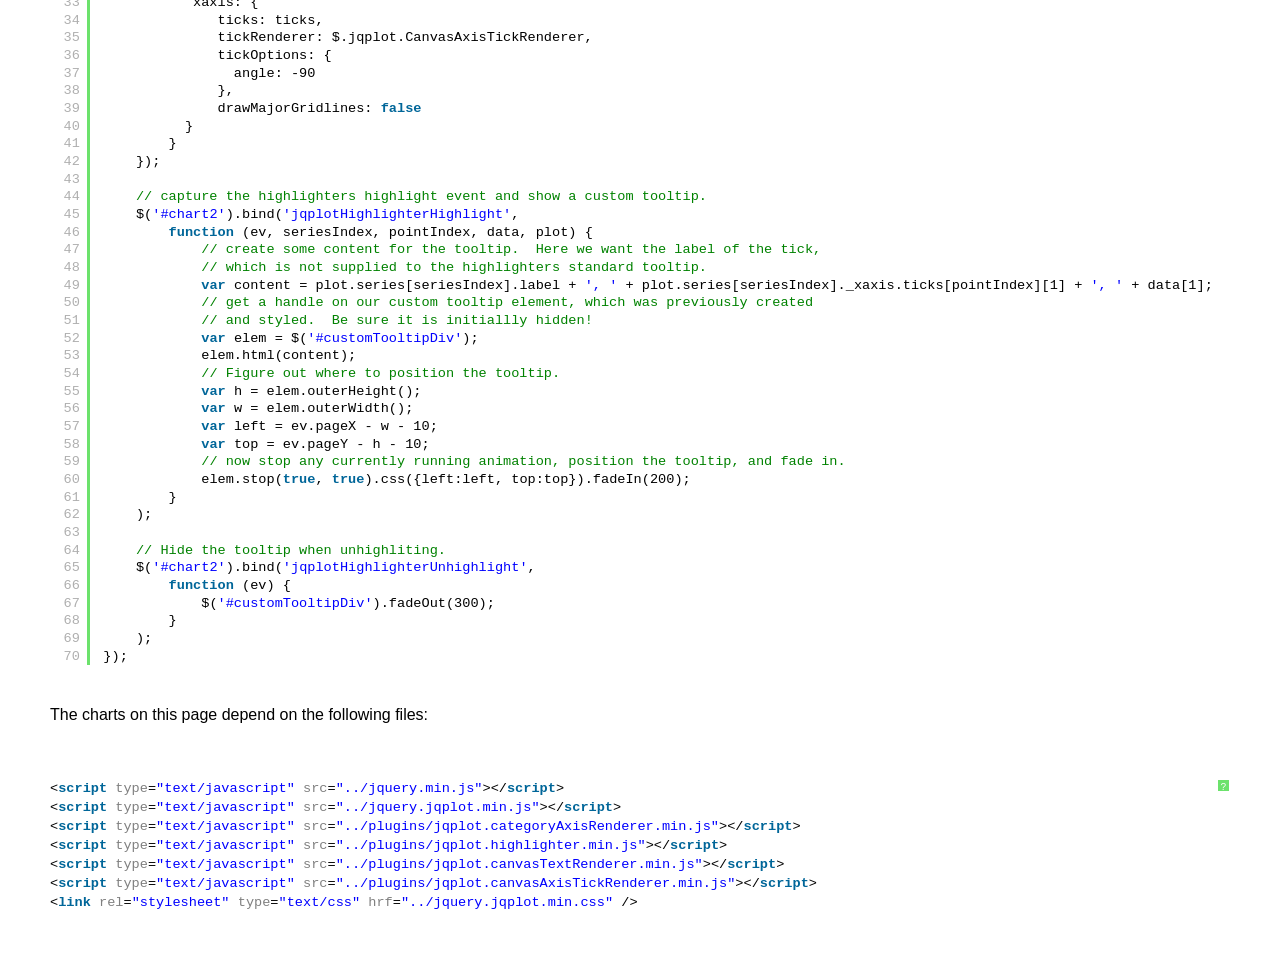
<file: SSMDemo/src/main/webapp/lib/jqplot/examples/area.html>
<!DOCTYPE html>

<html>
<head>
	
	<title>Filled (Area) Charts</title>

    <link class="include" rel="stylesheet" type="text/css" href="../jquery.jqplot.min.css" />
    <link rel="stylesheet" type="text/css" href="examples.min.css" />
    <link type="text/css" rel="stylesheet" href="syntaxhighlighter/styles/shCoreDefault.min.css" />
    <link type="text/css" rel="stylesheet" href="syntaxhighlighter/styles/shThemejqPlot.min.css" />
  
  <!--[if lt IE 9]><script language="javascript" type="text/javascript" src="../excanvas.js"></script><![endif]-->
    <script class="include" type="text/javascript" src="../jquery.min.js"></script>
    
   
</head>
<body>
    <div class="logo">
   <div class="nav">
   <a class="nav" href="../../../index.php"><span>&gt;</span>Home</a>
   <a class="nav"  href="../../../docs/"><span>&gt;</span>Docs</a>
   <a class="nav"  href="../../download/"><span>&gt;</span>Download</a>
   <a class="nav" href="../../../info.php"><span>&gt;</span>Info</a>
   <a class="nav"  href="../../../donate.php"><span>&gt;</span>Donate</a>
   </div>
</div>
    <div class="example-content">

    <div class="example-nav">
  <a href="zooming.html">Previous</a> <a href="./">Examples</a> <a href="axisLabelTests.html">Next</a></div>

      
<!-- Example scripts go here -->

<style type="text/css">
.jqplot-target {
    margin: 30px;
}

#customTooltipDiv {
    position: absolute; 
    display: none; 
    color: #333333;
    font-size: 0.8em;
    border: 1px solid #666666; 
    background-color: rgba(160, 160, 160, 0.2);
    padding: 2px;
}
</style>

<p>Area charts support highlighting and mouse events by default.  The options and handlers and callbacks are essentially the same as with bar, pie, donut and funnel charts.  One notable exception for area charts is that no data point index will be provided to the callback and the entire data set for the highlighted area will be returned.  This is because the area is not associated with one particular data point, but with the entire data set of the series.</p>

<div><span>Moused Over: </span><span id="info1b">Nothing</span></div>

<div id="chart1b" style="width:400px;height:260px;"></div>

<p>For the chart below, mouseover has been disabled and click handling is enabled by setting "highlightMouseDown: true".  For "fillToZero" area charts that have both negative and positive values as shown below, clicking in either the positive of negative regions will generate the same result.</p> 

<div><span>You Clicked: </span><span id="info1c">Nothing yet</span></div>

<div id="chart1c" style="width:400px;height:260px;"></div>

<div id="chart2" style="width:600px;height:260px;"></div>

<div id="customTooltipDiv">I'm a tooltip.</div>
  


<script class="code" language="javascript" type="text/javascript">
$(document).ready(function(){

    var l2 = [11, 9, 5, 12, 14];
    var l3 = [4, 8, 5, 3, 6];
    var l4 = [12, 6, 13, 11, 2];    

    
    var plot1b = $.jqplot('chart1b',[l2, l3, l4],{
       stackSeries: true,
       showMarker: false,
       seriesDefaults: {
           fill: true
       },
       axes: {
           xaxis: {
               renderer: $.jqplot.CategoryAxisRenderer,
               ticks: ["Mon", "Tue", "Wed", "Thr", "Fri"]
           }
       }
    });
    
    $('#chart1b').bind('jqplotDataHighlight', 
        function (ev, seriesIndex, pointIndex, data) {
            $('#info1b').html('series: '+seriesIndex+', point: '+pointIndex+', data: '+data);
        }
    );
    
    $('#chart1b').bind('jqplotDataUnhighlight', 
        function (ev) {
            $('#info1b').html('Nothing');
        }
    );
});
</script>
 
 
<script class="code" language="javascript" type="text/javascript">
$(document).ready(function(){   
    var l5 = [4, -3, 3, 6, 2, -2];
    var plot1c = $.jqplot('chart1c',[l5],{
       stackSeries: true,
       showMarker: false,
       seriesDefaults: {
           fill: true,
           fillToZero: true,
           rendererOptions: {
               highlightMouseDown: true
           }
       }
    });

    $('#chart1c').bind('jqplotDataClick', 
        function (ev, seriesIndex, pointIndex, data) {
            $('#info1c').html('series: '+seriesIndex+', point: '+pointIndex+', data: '+data);
        }
    );
});
</script>


<script class="code" language="javascript" type="text/javascript">
$(document).ready(function(){
    var l6 = [11, 9, 5, 12, 14, 8, 7, 9, 6, 11, 9, 3, 4];
    var l7 = [4, 8, 5, 3, 6, 5, 3, 2, 6, 7, 4, 3, 2];
    var l8 = [12, 6, 13, 11, 2, 3, 4, 2, 1, 5, 7, 4, 8];

    var ticks = [[1,'Dec 10'], [2,'Jan 11'], [3,'Feb 11'], [4,'Mar 11'], [5,'Apr 11'], [6,'May 11'], [7,'Jun 11'], [8,'Jul 11'], [9,'Aug 11'], [10,'Sep 11'], [11,'Oct 11'], [12,'Nov 11'], [13,'Dec 11']];  

    
    plot2 = $.jqplot('chart2',[l6, l7, l8],{
       stackSeries: true,
       showMarker: false,
       highlighter: {
        show: true,
        showTooltip: false
       },
       seriesDefaults: {
           fill: true,
       },
       series: [
        {label: 'Beans'},
        {label: 'Oranges'},
        {label: 'Crackers'}
       ],
       legend: {
        show: true,
        placement: 'outsideGrid'
       },
       grid: {
        drawBorder: false,
        shadow: false
       },
       axes: {
           xaxis: {
              ticks: ticks,
              tickRenderer: $.jqplot.CanvasAxisTickRenderer,
              tickOptions: {
                angle: -90 
              },
              drawMajorGridlines: false
          }           
        }
    });
    
    // capture the highlighters highlight event and show a custom tooltip.
    $('#chart2').bind('jqplotHighlighterHighlight', 
        function (ev, seriesIndex, pointIndex, data, plot) {
            // create some content for the tooltip.  Here we want the label of the tick,
            // which is not supplied to the highlighters standard tooltip.
            var content = plot.series[seriesIndex].label + ', ' + plot.series[seriesIndex]._xaxis.ticks[pointIndex][1] + ', ' + data[1];
            // get a handle on our custom tooltip element, which was previously created
            // and styled.  Be sure it is initiallly hidden!
            var elem = $('#customTooltipDiv');
            elem.html(content);
            // Figure out where to position the tooltip.
            var h = elem.outerHeight();
            var w = elem.outerWidth();
            var left = ev.pageX - w - 10;
            var top = ev.pageY - h - 10;
            // now stop any currently running animation, position the tooltip, and fade in.
            elem.stop(true, true).css({left:left, top:top}).fadeIn(200);
        }
    );
    
    // Hide the tooltip when unhighliting.
    $('#chart2').bind('jqplotHighlighterUnhighlight', 
        function (ev) {
            $('#customTooltipDiv').fadeOut(300);
        }
    );
});
</script>

<!-- End example scripts -->

<!-- Don't touch this! -->


    <script class="include" type="text/javascript" src="../jquery.jqplot.min.js"></script>
    <script type="text/javascript" src="syntaxhighlighter/scripts/shCore.min.js"></script>
    <script type="text/javascript" src="syntaxhighlighter/scripts/shBrushJScript.min.js"></script>
    <script type="text/javascript" src="syntaxhighlighter/scripts/shBrushXml.min.js"></script>
<!-- Additional plugins go here -->

  <script class="include" type="text/javascript" src="../plugins/jqplot.categoryAxisRenderer.min.js"></script>
  <script class="include" type="text/javascript" src="../plugins/jqplot.highlighter.min.js"></script>
  <script class="include" type="text/javascript" src="../plugins/jqplot.canvasTextRenderer.min.js"></script>
  <script class="include" type="text/javascript" src="../plugins/jqplot.canvasAxisTickRenderer.min.js"></script>

<!-- End additional plugins -->


	</div>	
	<script type="text/javascript" src="example.min.js"></script>

</body>


</html>
</file>
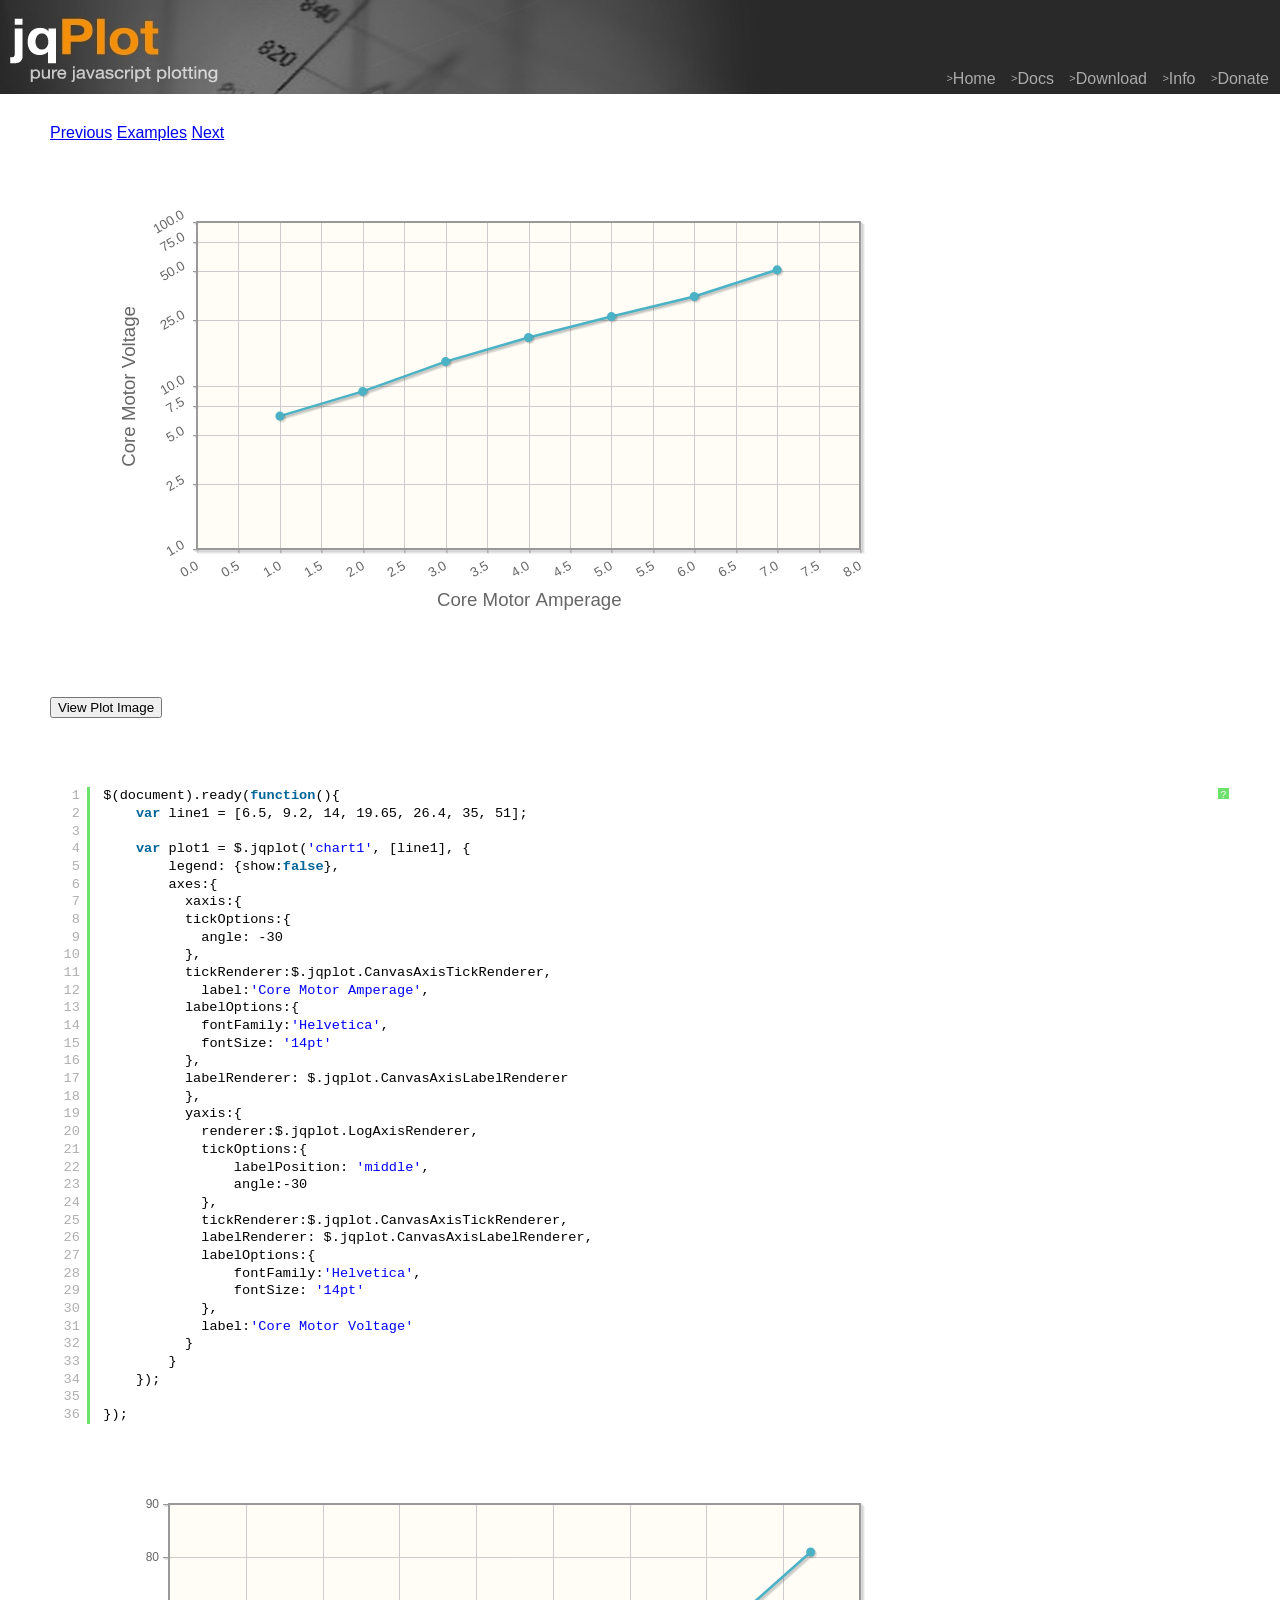
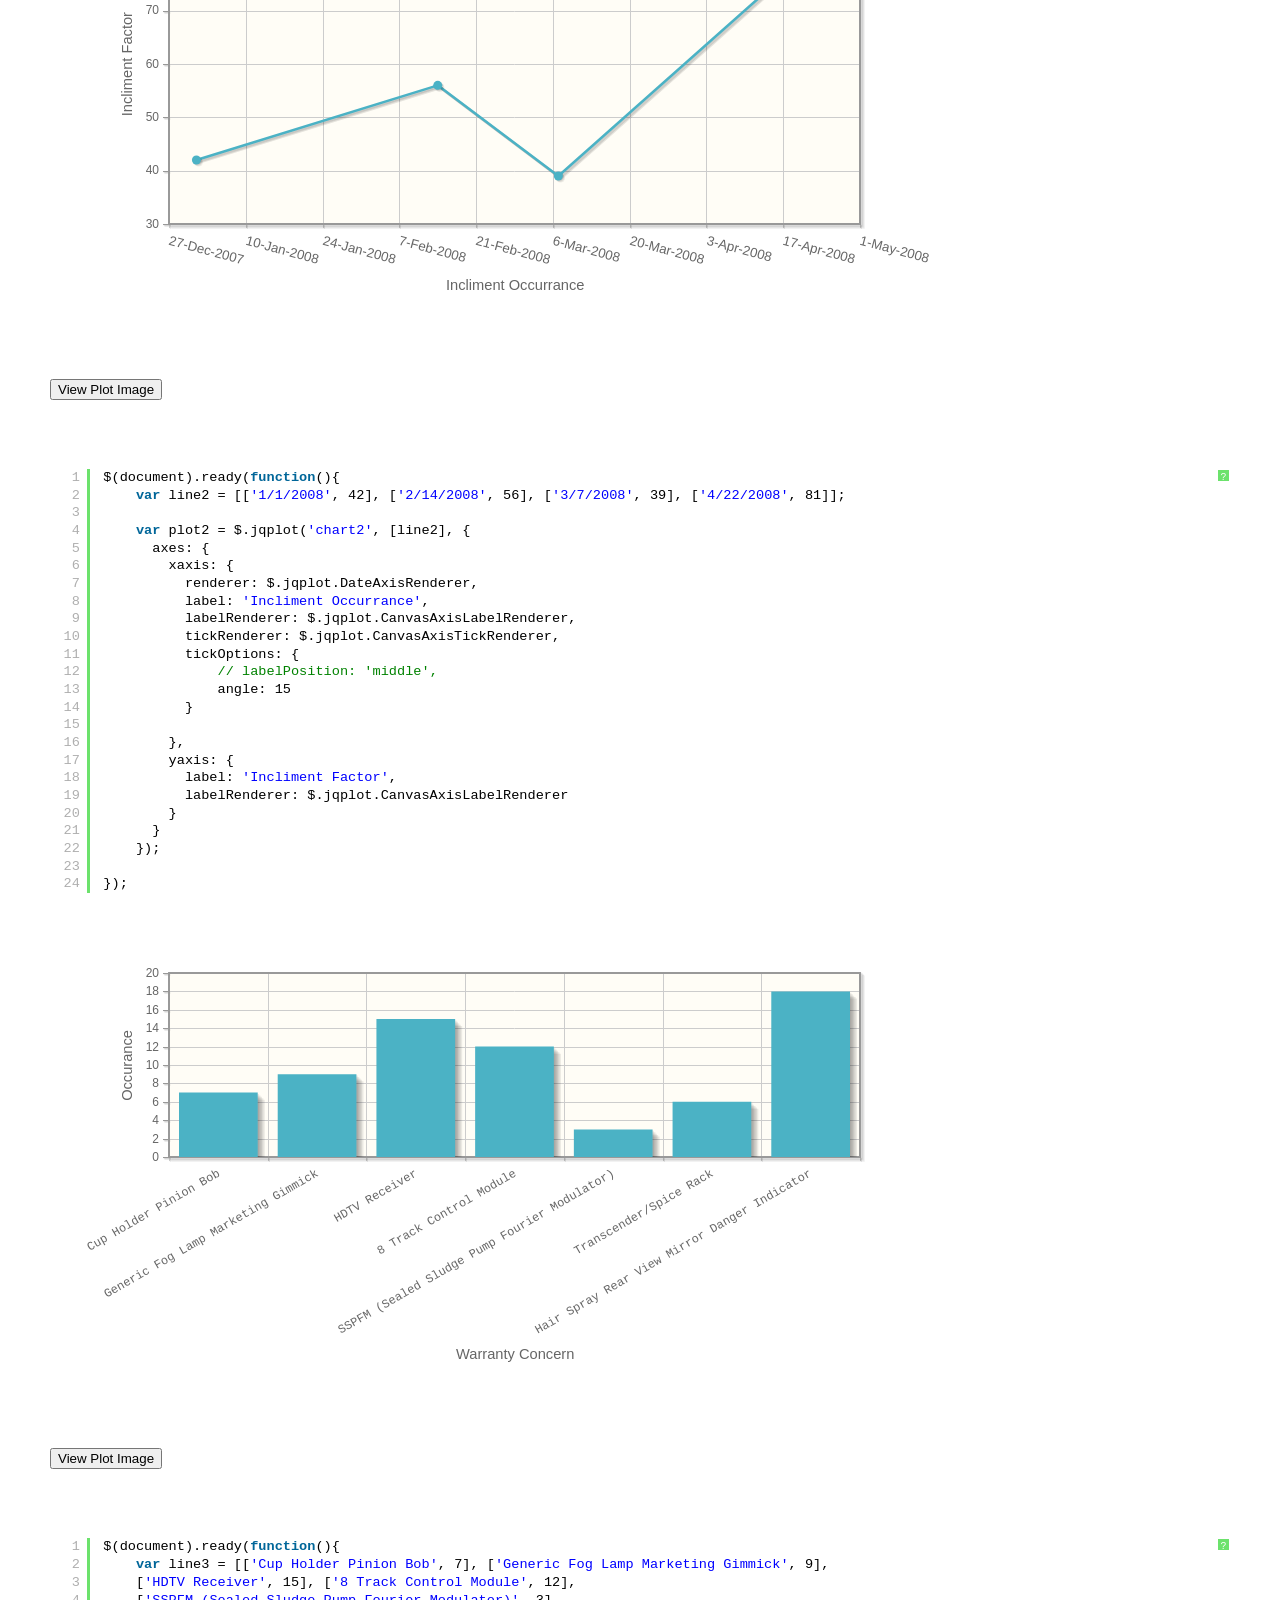
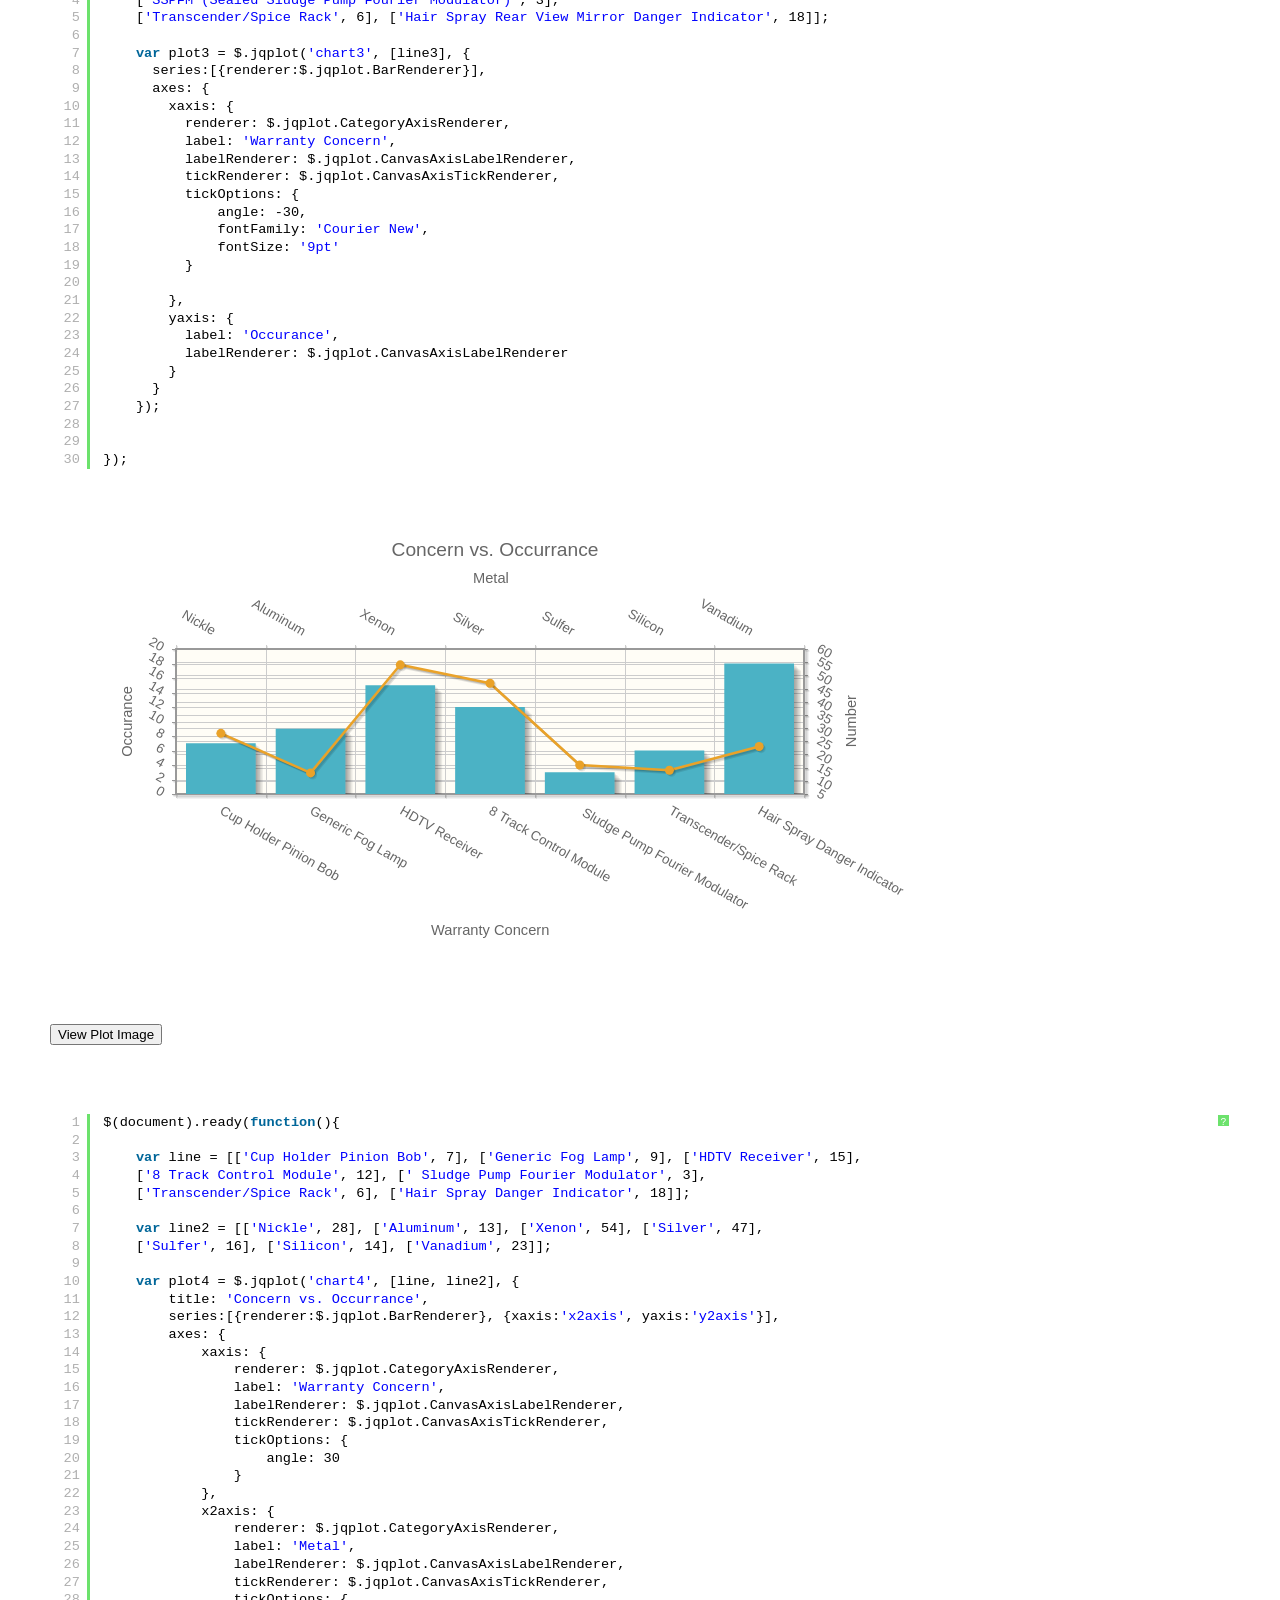
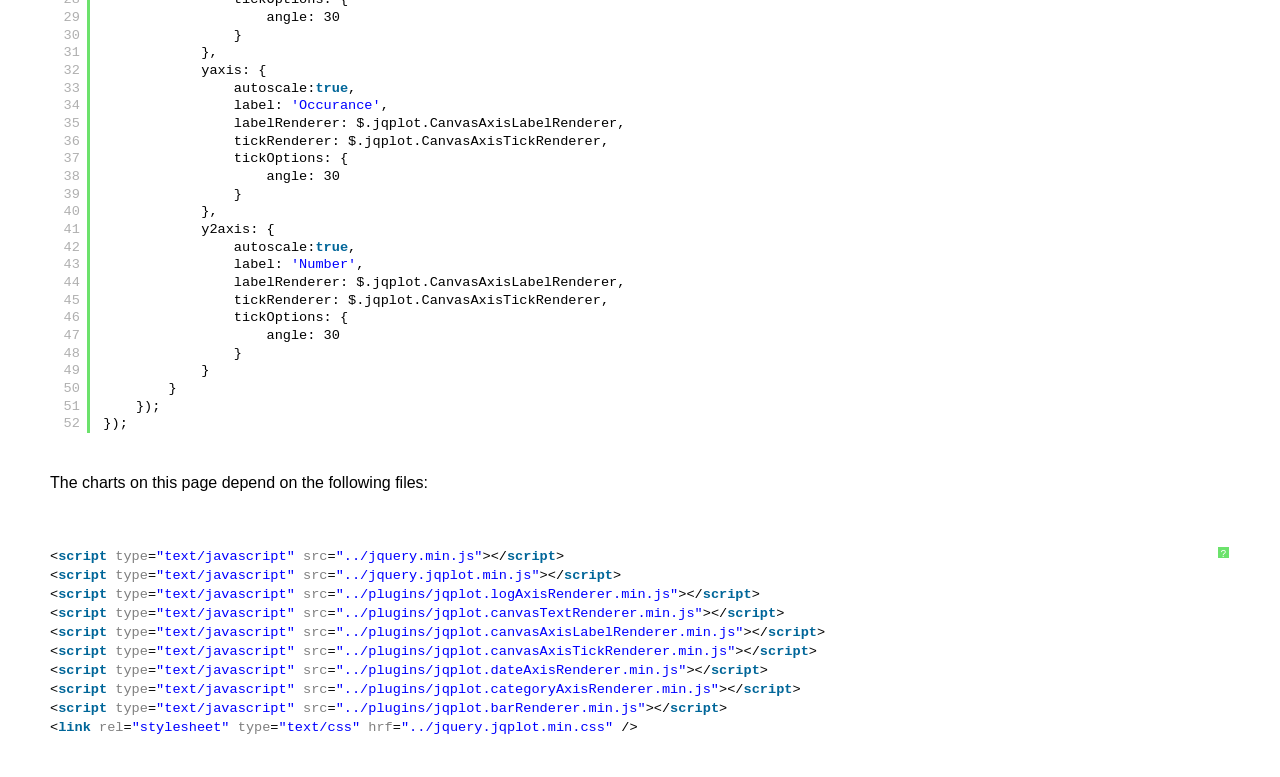
<file: SSMDemo/src/main/webapp/lib/jqplot/examples/axisLabelsRotatedText.html>
<!DOCTYPE html>

<html>
<head>
	
	<title>Axis Labels and Rotated Text</title>

    <link class="include" rel="stylesheet" type="text/css" href="../jquery.jqplot.min.css" />
    <link rel="stylesheet" type="text/css" href="examples.min.css" />
    <link type="text/css" rel="stylesheet" href="syntaxhighlighter/styles/shCoreDefault.min.css" />
    <link type="text/css" rel="stylesheet" href="syntaxhighlighter/styles/shThemejqPlot.min.css" />
  
  <!--[if lt IE 9]><script language="javascript" type="text/javascript" src="../excanvas.js"></script><![endif]-->
    <script class="include" type="text/javascript" src="../jquery.min.js"></script>
    
   
</head>
<body>
    <div class="logo">
   <div class="nav">
   <a class="nav" href="../../../index.php"><span>&gt;</span>Home</a>
   <a class="nav"  href="../../../docs/"><span>&gt;</span>Docs</a>
   <a class="nav"  href="../../download/"><span>&gt;</span>Download</a>
   <a class="nav" href="../../../info.php"><span>&gt;</span>Info</a>
   <a class="nav"  href="../../../donate.php"><span>&gt;</span>Donate</a>
   </div>
</div>
    <div class="example-content">

    <div class="example-nav">
  <a href="axisLabelTests.html">Previous</a> <a href="./">Examples</a> <a href="axisScalingForceTickAt.html">Next</a></div>

    <div class="example-plot" id="chart1"></div><div class="example-plot" id="chart2"></div><div class="example-plot" id="chart3"></div><div class="example-plot" id="chart4"></div>  
<!-- Example scripts go here -->

    <style type="text/css">
      .jqplot-point-label {white-space: nowrap;}
/*    .jqplot-yaxis-label {front-size: 14pt;}*/
/*    .jqplot-yaxis-tick {front-size: 7pt;}*/

    div.jqplot-target {
        height: 400px;
        width: 750px;
        margin: 70px;
    }
    </style>
    
    
        <script class="code" type="text/javascript" language="javascript">
$(document).ready(function(){
    var line1 = [6.5, 9.2, 14, 19.65, 26.4, 35, 51];

    var plot1 = $.jqplot('chart1', [line1], {
        legend: {show:false},
        axes:{
          xaxis:{
          tickOptions:{ 
            angle: -30
          },
          tickRenderer:$.jqplot.CanvasAxisTickRenderer,
            label:'Core Motor Amperage', 
          labelOptions:{
            fontFamily:'Helvetica',
            fontSize: '14pt'
          },
          labelRenderer: $.jqplot.CanvasAxisLabelRenderer
          }, 
          yaxis:{
            renderer:$.jqplot.LogAxisRenderer,
            tickOptions:{
                labelPosition: 'middle', 
                angle:-30
            },
            tickRenderer:$.jqplot.CanvasAxisTickRenderer,
            labelRenderer: $.jqplot.CanvasAxisLabelRenderer,
            labelOptions:{
                fontFamily:'Helvetica',
                fontSize: '14pt'
            },
            label:'Core Motor Voltage'
          }
        }
    });

});
</script>
<script class="code" type="text/javascript" language="javascript">
$(document).ready(function(){   
    var line2 = [['1/1/2008', 42], ['2/14/2008', 56], ['3/7/2008', 39], ['4/22/2008', 81]];

    var plot2 = $.jqplot('chart2', [line2], {
      axes: {
        xaxis: {
          renderer: $.jqplot.DateAxisRenderer,
          label: 'Incliment Occurrance',
          labelRenderer: $.jqplot.CanvasAxisLabelRenderer,
          tickRenderer: $.jqplot.CanvasAxisTickRenderer,
          tickOptions: {
              // labelPosition: 'middle',
              angle: 15
          }
          
        },
        yaxis: {
          label: 'Incliment Factor',
          labelRenderer: $.jqplot.CanvasAxisLabelRenderer
        }
      }
    });

});
</script>
<script class="code" type="text/javascript" language="javascript">
$(document).ready(function(){   
    var line3 = [['Cup Holder Pinion Bob', 7], ['Generic Fog Lamp Marketing Gimmick', 9], 
    ['HDTV Receiver', 15], ['8 Track Control Module', 12], 
    ['SSPFM (Sealed Sludge Pump Fourier Modulator)', 3], 
    ['Transcender/Spice Rack', 6], ['Hair Spray Rear View Mirror Danger Indicator', 18]];

    var plot3 = $.jqplot('chart3', [line3], {
      series:[{renderer:$.jqplot.BarRenderer}],
      axes: {
        xaxis: {
          renderer: $.jqplot.CategoryAxisRenderer,
          label: 'Warranty Concern',
          labelRenderer: $.jqplot.CanvasAxisLabelRenderer,
          tickRenderer: $.jqplot.CanvasAxisTickRenderer,
          tickOptions: {
              angle: -30,
              fontFamily: 'Courier New',
              fontSize: '9pt'
          }
          
        },
        yaxis: {
          label: 'Occurance',
          labelRenderer: $.jqplot.CanvasAxisLabelRenderer
        }
      }
    });
    
    
});
</script>
  
    <script class="code" type="text/javascript" language="javascript">
$(document).ready(function(){

    var line = [['Cup Holder Pinion Bob', 7], ['Generic Fog Lamp', 9], ['HDTV Receiver', 15], 
    ['8 Track Control Module', 12], [' Sludge Pump Fourier Modulator', 3], 
    ['Transcender/Spice Rack', 6], ['Hair Spray Danger Indicator', 18]];

    var line2 = [['Nickle', 28], ['Aluminum', 13], ['Xenon', 54], ['Silver', 47], 
    ['Sulfer', 16], ['Silicon', 14], ['Vanadium', 23]];

    var plot4 = $.jqplot('chart4', [line, line2], {
        title: 'Concern vs. Occurrance',
        series:[{renderer:$.jqplot.BarRenderer}, {xaxis:'x2axis', yaxis:'y2axis'}],
        axes: {
            xaxis: {
                renderer: $.jqplot.CategoryAxisRenderer,
                label: 'Warranty Concern',
                labelRenderer: $.jqplot.CanvasAxisLabelRenderer,
                tickRenderer: $.jqplot.CanvasAxisTickRenderer,
                tickOptions: {
                    angle: 30
                }
            },
            x2axis: {
                renderer: $.jqplot.CategoryAxisRenderer,
                label: 'Metal',
                labelRenderer: $.jqplot.CanvasAxisLabelRenderer,
                tickRenderer: $.jqplot.CanvasAxisTickRenderer,
                tickOptions: {
                    angle: 30
                }
            },
            yaxis: {
                autoscale:true,
                label: 'Occurance',
                labelRenderer: $.jqplot.CanvasAxisLabelRenderer,
                tickRenderer: $.jqplot.CanvasAxisTickRenderer,
                tickOptions: {
                    angle: 30
                }
            },
            y2axis: {
                autoscale:true,
                label: 'Number',
                labelRenderer: $.jqplot.CanvasAxisLabelRenderer,
                tickRenderer: $.jqplot.CanvasAxisTickRenderer,
                tickOptions: {
                    angle: 30
                }
            }
        }
    });
});
    </script>

<!-- End example scripts -->

<!-- Don't touch this! -->


    <script class="include" type="text/javascript" src="../jquery.jqplot.min.js"></script>
    <script type="text/javascript" src="syntaxhighlighter/scripts/shCore.min.js"></script>
    <script type="text/javascript" src="syntaxhighlighter/scripts/shBrushJScript.min.js"></script>
    <script type="text/javascript" src="syntaxhighlighter/scripts/shBrushXml.min.js"></script>
<!-- Additional plugins go here -->

    <script class="include" type="text/javascript" src="../plugins/jqplot.logAxisRenderer.min.js"></script>
    <script class="include" type="text/javascript" src="../plugins/jqplot.canvasTextRenderer.min.js"></script>
    <script class="include" type="text/javascript" src="../plugins/jqplot.canvasAxisLabelRenderer.min.js"></script>
    <script class="include" type="text/javascript" src="../plugins/jqplot.canvasAxisTickRenderer.min.js"></script>
    <script class="include" type="text/javascript" src="../plugins/jqplot.dateAxisRenderer.min.js"></script>
    <script class="include" type="text/javascript" src="../plugins/jqplot.categoryAxisRenderer.min.js"></script>
    <script class="include" type="text/javascript" src="../plugins/jqplot.barRenderer.min.js"></script>

<!-- End additional plugins -->


	</div>	
	<script type="text/javascript" src="example.min.js"></script>

</body>


</html>
</file>
<file: SSMDemo/src/main/webapp/lib/fullcalendar-1.5.3/fullcalendar/fullcalendar.css>
/*
 * FullCalendar v1.5.3 Stylesheet
 *
 * Copyright (c) 2011 Adam Shaw
 * Dual licensed under the MIT and GPL licenses, located in
 * MIT-LICENSE.txt and GPL-LICENSE.txt respectively.
 *
 * Date: Mon Feb 6 22:40:40 2012 -0800
 *
 */


.fc {
	direction: ltr;
	text-align: left;
	}
	
.fc table {
	border-collapse: collapse;
	border-spacing: 0;
	}
	
html .fc,
.fc table {
	font-size: 1em;
	}
	
.fc td,
.fc th {
	padding: 0;
	vertical-align: top;
	}



/* Header
------------------------------------------------------------------------*/

.fc-header td {
	white-space: nowrap;
	}

.fc-header-left {
	width: 25%;
	text-align: left;
	}
	
.fc-header-center {
	text-align: center;
	}
	
.fc-header-right {
	width: 25%;
	text-align: right;
	}
	
.fc-header-title {
	display: inline-block;
	vertical-align: top;
	}
	
.fc-header-title h2 {
	margin-top: 0;
	white-space: nowrap;
	}
	
.fc .fc-header-space {
	padding-left: 10px;
	}
	
.fc-header .fc-button {
	margin-bottom: 1em;
	vertical-align: top;
	}
	
/* buttons edges butting together */

.fc-header .fc-button {
	margin-right: -1px;
	}
	
.fc-header .fc-corner-right {
	margin-right: 1px; /* back to normal */
	}
	
.fc-header .ui-corner-right {
	margin-right: 0; /* back to normal */
	}
	
/* button layering (for border precedence) */
	
.fc-header .fc-state-hover,
.fc-header .ui-state-hover {
	z-index: 2;
	}
	
.fc-header .fc-state-down {
	z-index: 3;
	}

.fc-header .fc-state-active,
.fc-header .ui-state-active {
	z-index: 4;
	}
	
	
	
/* Content
------------------------------------------------------------------------*/
	
.fc-content {
	clear: both;
	}
	
.fc-view {
	width: 100%; /* needed for view switching (when view is absolute) */
	overflow: hidden;
	}
	
	

/* Cell Styles
------------------------------------------------------------------------*/

.fc-widget-header,    /* <th>, usually */
.fc-widget-content {  /* <td>, usually */
	border: 1px solid #ccc;
	}
	
.fc-state-highlight { /* <td> today cell */ /* TODO: add .fc-today to <th> */
	background: #ffc;
	}
	
.fc-cell-overlay { /* semi-transparent rectangle while dragging */
	background: #9cf;
	opacity: .2;
	filter: alpha(opacity=20); /* for IE */
	}
	


/* Buttons
------------------------------------------------------------------------*/

.fc-button {
	position: relative;
	display: inline-block;
	cursor: pointer;
	}
	
.fc-state-default { /* non-theme */
	border-style: solid;
	border-width: 1px 0;
	}
	
.fc-button-inner {
	position: relative;
	float: left;
	overflow: hidden;
	}
	
.fc-state-default .fc-button-inner { /* non-theme */
	border-style: solid;
	border-width: 0 1px;
	}
	
.fc-button-content {
	position: relative;
	float: left;
	height: 1.9em;
	line-height: 1.9em;
	padding: 0 .6em;
	white-space: nowrap;
	}
	
/* icon (for jquery ui) */
	
.fc-button-content .fc-icon-wrap {
	position: relative;
	float: left;
	top: 50%;
	}
	
.fc-button-content .ui-icon {
	position: relative;
	float: left;
	margin-top: -50%;
	*margin-top: 0;
	*top: -50%;
	}
	
/* gloss effect */
	
.fc-state-default .fc-button-effect {
	position: absolute;
	top: 50%;
	left: 0;
	}
	
.fc-state-default .fc-button-effect span {
	position: absolute;
	top: -100px;
	left: 0;
	width: 500px;
	height: 100px;
	border-width: 100px 0 0 1px;
	border-style: solid;
	border-color: #fff;
	background: #444;
	opacity: .09;
	filter: alpha(opacity=9);
	}
	
/* button states (determines colors)  */
	
.fc-state-default,
.fc-state-default .fc-button-inner {
	border-style: solid;
	border-color: #ccc #bbb #aaa;
	background: #F3F3F3;
	color: #000;
	}
	
.fc-state-hover,
.fc-state-hover .fc-button-inner {
	border-color: #999;
	}
	
.fc-state-down,
.fc-state-down .fc-button-inner {
	border-color: #555;
	background: #777;
	}
	
.fc-state-active,
.fc-state-active .fc-button-inner {
	border-color: #555;
	background: #777;
	color: #fff;
	}
	
.fc-state-disabled,
.fc-state-disabled .fc-button-inner {
	color: #999;
	border-color: #ddd;
	}
	
.fc-state-disabled {
	cursor: default;
	}
	
.fc-state-disabled .fc-button-effect {
	display: none;
	}
	
	

/* Global Event Styles
------------------------------------------------------------------------*/
	 
.fc-event {
	border-style: solid;
	border-width: 0;
	font-size: .85em;
	cursor: default;
	}
	
a.fc-event,
.fc-event-draggable {
	cursor: pointer;
	}
	
a.fc-event {
	text-decoration: none;
	}
	
.fc-rtl .fc-event {
	text-align: right;
	}
	
.fc-event-skin {
	border-color: #36c;     /* default BORDER color */
	background-color: #36c; /* default BACKGROUND color */
	color: #fff;            /* default TEXT color */
	}
	
.fc-event-inner {
	position: relative;
	width: 100%;
	height: 100%;
	border-style: solid;
	border-width: 0;
	overflow: hidden;
	}
	
.fc-event-time,
.fc-event-title {
	padding: 0 1px;
	}
	
.fc .ui-resizable-handle { /*** TODO: don't use ui-resizable anymore, change class ***/
	display: block;
	position: absolute;
	z-index: 99999;
	overflow: hidden; /* hacky spaces (IE6/7) */
	font-size: 300%;  /* */
	line-height: 50%; /* */
	}
	
	
	
/* Horizontal Events
------------------------------------------------------------------------*/

.fc-event-hori {
	border-width: 1px 0;
	margin-bottom: 1px;
	}
	
/* resizable */
	
.fc-event-hori .ui-resizable-e {
	top: 0           !important; /* importants override pre jquery ui 1.7 styles */
	right: -3px      !important;
	width: 7px       !important;
	height: 100%     !important;
	cursor: e-resize;
	}
	
.fc-event-hori .ui-resizable-w {
	top: 0           !important;
	left: -3px       !important;
	width: 7px       !important;
	height: 100%     !important;
	cursor: w-resize;
	}
	
.fc-event-hori .ui-resizable-handle {
	_padding-bottom: 14px; /* IE6 had 0 height */
	}
	
	
	
/* Fake Rounded Corners (for buttons and events)
------------------------------------------------------------*/
	
.fc-corner-left {
	margin-left: 1px;
	}
	
.fc-corner-left .fc-button-inner,
.fc-corner-left .fc-event-inner {
	margin-left: -1px;
	}
	
.fc-corner-right {
	margin-right: 1px;
	}
	
.fc-corner-right .fc-button-inner,
.fc-corner-right .fc-event-inner {
	margin-right: -1px;
	}
	
.fc-corner-top {
	margin-top: 1px;
	}
	
.fc-corner-top .fc-event-inner {
	margin-top: -1px;
	}
	
.fc-corner-bottom {
	margin-bottom: 1px;
	}
	
.fc-corner-bottom .fc-event-inner {
	margin-bottom: -1px;
	}
	
	
	
/* Fake Rounded Corners SPECIFICALLY FOR EVENTS
-----------------------------------------------------------------*/
	
.fc-corner-left .fc-event-inner {
	border-left-width: 1px;
	}
	
.fc-corner-right .fc-event-inner {
	border-right-width: 1px;
	}
	
.fc-corner-top .fc-event-inner {
	border-top-width: 1px;
	}
	
.fc-corner-bottom .fc-event-inner {
	border-bottom-width: 1px;
	}
	
	
	
/* Reusable Separate-border Table
------------------------------------------------------------*/

table.fc-border-separate {
	border-collapse: separate;
	}
	
.fc-border-separate th,
.fc-border-separate td {
	border-width: 1px 0 0 1px;
	}
	
.fc-border-separate th.fc-last,
.fc-border-separate td.fc-last {
	border-right-width: 1px;
	}
	
.fc-border-separate tr.fc-last th,
.fc-border-separate tr.fc-last td {
	border-bottom-width: 1px;
	}
	
.fc-border-separate tbody tr.fc-first td,
.fc-border-separate tbody tr.fc-first th {
	border-top-width: 0;
	}
	
	

/* Month View, Basic Week View, Basic Day View
------------------------------------------------------------------------*/

.fc-grid th {
	text-align: center;
	}
	
.fc-grid .fc-day-number {
	float: right;
	padding: 0 2px;
	}
	
.fc-grid .fc-other-month .fc-day-number {
	opacity: 0.3;
	filter: alpha(opacity=30); /* for IE */
	/* opacity with small front can sometimes look too faded
	   might want to set the 'color' property instead
	   making day-numbers bold also fixes the problem */
	}
	
.fc-grid .fc-day-content {
	clear: both;
	padding: 2px 2px 1px; /* distance between events and day edges */
	}
	
/* event styles */
	
.fc-grid .fc-event-time {
	font-weight: bold;
	}
	
/* right-to-left */
	
.fc-rtl .fc-grid .fc-day-number {
	float: left;
	}
	
.fc-rtl .fc-grid .fc-event-time {
	float: right;
	}
	
	

/* Agenda Week View, Agenda Day View
------------------------------------------------------------------------*/

.fc-agenda table {
	border-collapse: separate;
	}
	
.fc-agenda-days th {
	text-align: center;
	}
	
.fc-agenda .fc-agenda-axis {
	width: 50px;
	padding: 0 4px;
	vertical-align: middle;
	text-align: right;
	white-space: nowrap;
	font-weight: normal;
	}
	
.fc-agenda .fc-day-content {
	padding: 2px 2px 1px;
	}
	
/* make axis border take precedence */
	
.fc-agenda-days .fc-agenda-axis {
	border-right-width: 1px;
	}
	
.fc-agenda-days .fc-col0 {
	border-left-width: 0;
	}
	
/* all-day area */
	
.fc-agenda-allday th {
	border-width: 0 1px;
	}
	
.fc-agenda-allday .fc-day-content {
	min-height: 34px; /* TODO: doesnt work well in quirksmode */
	_height: 34px;
	}
	
/* divider (between all-day and slots) */
	
.fc-agenda-divider-inner {
	height: 2px;
	overflow: hidden;
	}
	
.fc-widget-header .fc-agenda-divider-inner {
	background: #eee;
	}
	
/* slot rows */
	
.fc-agenda-slots th {
	border-width: 1px 1px 0;
	}
	
.fc-agenda-slots td {
	border-width: 1px 0 0;
	background: none;
	}
	
.fc-agenda-slots td div {
	height: 20px;
	}
	
.fc-agenda-slots tr.fc-slot0 th,
.fc-agenda-slots tr.fc-slot0 td {
	border-top-width: 0;
	}

.fc-agenda-slots tr.fc-minor th,
.fc-agenda-slots tr.fc-minor td {
	border-top-style: dotted;
	}
	
.fc-agenda-slots tr.fc-minor th.ui-widget-header {
	*border-top-style: solid; /* doesn't work with background in IE6/7 */
	}
	


/* Vertical Events
------------------------------------------------------------------------*/

.fc-event-vert {
	border-width: 0 1px;
	}
	
.fc-event-vert .fc-event-head,
.fc-event-vert .fc-event-content {
	position: relative;
	z-index: 2;
	width: 100%;
	overflow: hidden;
	}
	
.fc-event-vert .fc-event-time {
	white-space: nowrap;
	font-size: 10px;
	}
	
.fc-event-vert .fc-event-bg { /* makes the event lighter w/ a semi-transparent overlay  */
	position: absolute;
	z-index: 1;
	top: 0;
	left: 0;
	width: 100%;
	height: 100%;
	background: #fff;
	opacity: .3;
	filter: alpha(opacity=30);
	}
	
.fc .ui-draggable-dragging .fc-event-bg, /* TODO: something nicer like .fc-opacity */
.fc-select-helper .fc-event-bg {
	display: none\9; /* for IE6/7/8. nested opacity filters while dragging don't work */
	}
	
/* resizable */
	
.fc-event-vert .ui-resizable-s {
	bottom: 0        !important; /* importants override pre jquery ui 1.7 styles */
	width: 100%      !important;
	height: 8px      !important;
	overflow: hidden !important;
	line-height: 8px !important;
	font-size: 11px  !important;
	font-family: monospace;
	text-align: center;
	cursor: s-resize;
	}
	
.fc-agenda .ui-resizable-resizing { /* TODO: better selector */
	_overflow: hidden;
	}
</file>
<file: SSMDemo/src/main/webapp/lib/fullcalendar-1.5.3/fullcalendar/fullcalendar.print.css>
/*
 * FullCalendar v1.5.3 Print Stylesheet
 *
 * Include this stylesheet on your page to get a more printer-friendly calendar.
 * When including this stylesheet, use the media='print' attribute of the <link> tag.
 * Make sure to include this stylesheet IN ADDITION to the regular fullcalendar.css.
 *
 * Copyright (c) 2011 Adam Shaw
 * Dual licensed under the MIT and GPL licenses, located in
 * MIT-LICENSE.txt and GPL-LICENSE.txt respectively.
 *
 * Date: Mon Feb 6 22:40:40 2012 -0800
 *
 */
 
 
 /* Events
-----------------------------------------------------*/
 
.fc-event-skin {
	background: none !important;
	color: #000 !important;
	}
	
/* horizontal events */
	
.fc-event-hori {
	border-width: 0 0 1px 0 !important;
	border-bottom-style: dotted !important;
	border-bottom-color: #000 !important;
	padding: 1px 0 0 0 !important;
	}
	
.fc-event-hori .fc-event-inner {
	border-width: 0 !important;
	padding: 0 1px !important;
	}
	
/* vertical events */
	
.fc-event-vert {
	border-width: 0 0 0 1px !important;
	border-left-style: dotted !important;
	border-left-color: #000 !important;
	padding: 0 1px 0 0 !important;
	}
	
.fc-event-vert .fc-event-inner {
	border-width: 0 !important;
	padding: 1px 0 !important;
	}
	
.fc-event-bg {
	display: none !important;
	}
	
.fc-event .ui-resizable-handle {
	display: none !important;
	}
</file>
<file: SSMDemo/src/main/webapp/lib/jqplot/examples/examples.min.css>
body{margin:0;padding:0;font-family:"Trebuchet MS",Arial,Helvetica,sans-serif;}div.logo{position:relative;height:94px;padding:0;margin-bottom:30px;top:0;background-image:url('./images/logo.jpg');background-repeat:no-repeat;background-color:#292929;}div.nav{position:relative;top:70px;text-align:right;}a.nav span{font-size:11px;position:relative;bottom:2px;}a.nav:visited{text-decoration:none;border:0;color:#aaa;}a.nav,a.nav:link{border:0;text-decoration:none;font-family:Tahoma,"Helvetica Neue","Trebuchet MS",Verdana,Arial,sans-serif;font-size:16px;color:#aaa;margin-right:11px;}a.nav:hover{text-decoration:none;border:0;color:#E0771C;}a.nav:active{text-decoration:none;border:0;color:#E0771C;}div.example-content{margin:30px 50px;}div.example-nav{margin-bottom:30px;}pre.code-block{background:#D8F4DC;border:1px solid #c8c8c8;padding-top:1em;padding-left:3em;padding-bottom:1em;margin-top:1em;margin-bottom:3em;}pre.code{border:1px solid #c8c8c8;padding-top:1em;padding-left:3em;padding-bottom:1em;margin-top:1em;margin-bottom:4em;}div.include{margin-bottom:2em;}p{margin:2em 0;}.jqplot-image-button{margin-bottom:15px;margin-top:15px;}div.jqplot-image-container{position:relative;z-index:11;margin:auto;display:none;background-color:#fff;border:1px solid #999;display:inline-block;margin-top:25px;}div.jqplot-image-container-header{font-size:1.0em;font-weight:bold;padding:5px 15px;background-color:#eee;}div.jqplot-image-container-content{padding:15px;background-color:#fff;}a.jqplot-image-container-close{float:right;}div.example-plot{width:500px;height:300px;}.jqplot-table-legend-label{white-space:nowrap;}div.syntaxhighlighter{margin-top:4em!important;margin-bottom:3em!important;}
</file>
<file: SSMDemo/src/main/webapp/lib/jqplot/examples/syntaxhighlighter/styles/shCoreDefault.min.css>
.syntaxhighlighter a,.syntaxhighlighter div,.syntaxhighlighter code,.syntaxhighlighter table,.syntaxhighlighter table td,.syntaxhighlighter table tr,.syntaxhighlighter table tbody,.syntaxhighlighter table thead,.syntaxhighlighter table caption,.syntaxhighlighter textarea{-moz-border-radius:0 0 0 0!important;-webkit-border-radius:0 0 0 0!important;background:none!important;border:0!important;bottom:auto!important;float:none!important;height:auto!important;left:auto!important;line-height:1.1em!important;margin:0!important;outline:0!important;overflow:visible!important;padding:0!important;position:static!important;right:auto!important;text-align:left!important;top:auto!important;vertical-align:baseline!important;width:auto!important;box-sizing:content-box!important;font-family:"Consolas","Bitstream Vera Sans Mono","Courier New",Courier,monospace!important;font-weight:normal!important;font-style:normal!important;font-size:1em!important;min-height:inherit!important;min-height:auto!important;}.syntaxhighlighter{width:100%!important;margin:1em 0 1em 0!important;position:relative!important;overflow:auto!important;font-size:1em!important;}.syntaxhighlighter.source{overflow:hidden!important;}.syntaxhighlighter .bold{font-weight:bold!important;}.syntaxhighlighter .italic{font-style:italic!important;}.syntaxhighlighter .line{white-space:pre!important;}.syntaxhighlighter table{width:100%!important;}.syntaxhighlighter table caption{text-align:left!important;padding:.5em 0 .5em 1em!important;}.syntaxhighlighter table td.code{width:100%!important;}.syntaxhighlighter table td.code .container{position:relative!important;}.syntaxhighlighter table td.code .container textarea{box-sizing:border-box!important;position:absolute!important;left:0!important;top:0!important;width:100%!important;height:100%!important;border:none!important;background:white!important;padding-left:1em!important;overflow:hidden!important;white-space:pre!important;}.syntaxhighlighter table td.gutter .line{text-align:right!important;padding:0 .5em 0 1em!important;}.syntaxhighlighter table td.code .line{padding:0 1em!important;}.syntaxhighlighter.nogutter td.code .container textarea,.syntaxhighlighter.nogutter td.code .line{padding-left:0!important;}.syntaxhighlighter.show{display:block!important;}.syntaxhighlighter.collapsed table{display:none!important;}.syntaxhighlighter.collapsed .toolbar{padding:.1em .8em 0 .8em!important;font-size:1em!important;position:static!important;width:auto!important;height:auto!important;}.syntaxhighlighter.collapsed .toolbar span{display:inline!important;margin-right:1em!important;}.syntaxhighlighter.collapsed .toolbar span a{padding:0!important;display:none!important;}.syntaxhighlighter.collapsed .toolbar span a.expandSource{display:inline!important;}.syntaxhighlighter .toolbar{position:absolute!important;right:1px!important;top:1px!important;width:11px!important;height:11px!important;font-size:10px!important;z-index:10!important;}.syntaxhighlighter .toolbar span.title{display:inline!important;}.syntaxhighlighter .toolbar a{display:block!important;text-align:center!important;text-decoration:none!important;padding-top:1px!important;}.syntaxhighlighter .toolbar a.expandSource{display:none!important;}.syntaxhighlighter.ie{font-size:.9em!important;padding:1px 0 1px 0!important;}.syntaxhighlighter.ie .toolbar{line-height:8px!important;}.syntaxhighlighter.ie .toolbar a{padding-top:0!important;}.syntaxhighlighter.printing .line.alt1 .content,.syntaxhighlighter.printing .line.alt2 .content,.syntaxhighlighter.printing .line.highlighted .number,.syntaxhighlighter.printing .line.highlighted.alt1 .content,.syntaxhighlighter.printing .line.highlighted.alt2 .content{background:none!important;}.syntaxhighlighter.printing .line .number{color:#bbb!important;}.syntaxhighlighter.printing .line .content{color:black!important;}.syntaxhighlighter.printing .toolbar{display:none!important;}.syntaxhighlighter.printing a{text-decoration:none!important;}.syntaxhighlighter.printing .plain,.syntaxhighlighter.printing .plain a{color:black!important;}.syntaxhighlighter.printing .comments,.syntaxhighlighter.printing .comments a{color:#008200!important;}.syntaxhighlighter.printing .string,.syntaxhighlighter.printing .string a{color:blue!important;}.syntaxhighlighter.printing .keyword{color:#069!important;font-weight:bold!important;}.syntaxhighlighter.printing .preprocessor{color:gray!important;}.syntaxhighlighter.printing .variable{color:#a70!important;}.syntaxhighlighter.printing .value{color:#090!important;}.syntaxhighlighter.printing .functions{color:#ff1493!important;}.syntaxhighlighter.printing .constants{color:#06c!important;}.syntaxhighlighter.printing .script{font-weight:bold!important;}.syntaxhighlighter.printing .color1,.syntaxhighlighter.printing .color1 a{color:gray!important;}.syntaxhighlighter.printing .color2,.syntaxhighlighter.printing .color2 a{color:#ff1493!important;}.syntaxhighlighter.printing .color3,.syntaxhighlighter.printing .color3 a{color:red!important;}.syntaxhighlighter.printing .break,.syntaxhighlighter.printing .break a{color:black!important;}.syntaxhighlighter{background-color:white!important;}.syntaxhighlighter .line.alt1{background-color:white!important;}.syntaxhighlighter .line.alt2{background-color:white!important;}.syntaxhighlighter .line.highlighted.alt1,.syntaxhighlighter .line.highlighted.alt2{background-color:#e0e0e0!important;}.syntaxhighlighter .line.highlighted.number{color:black!important;}.syntaxhighlighter table caption{color:black!important;}.syntaxhighlighter .gutter{color:#afafaf!important;}.syntaxhighlighter .gutter .line{border-right:3px solid #6ce26c!important;}.syntaxhighlighter .gutter .line.highlighted{background-color:#6ce26c!important;color:white!important;}.syntaxhighlighter.printing .line .content{border:none!important;}.syntaxhighlighter.collapsed{overflow:visible!important;}.syntaxhighlighter.collapsed .toolbar{color:blue!important;background:white!important;border:1px solid #6ce26c!important;}.syntaxhighlighter.collapsed .toolbar a{color:blue!important;}.syntaxhighlighter.collapsed .toolbar a:hover{color:red!important;}.syntaxhighlighter .toolbar{color:white!important;background:#6ce26c!important;border:none!important;}.syntaxhighlighter .toolbar a{color:white!important;}.syntaxhighlighter .toolbar a:hover{color:black!important;}.syntaxhighlighter .plain,.syntaxhighlighter .plain a{color:black!important;}.syntaxhighlighter .comments,.syntaxhighlighter .comments a{color:#008200!important;}.syntaxhighlighter .string,.syntaxhighlighter .string a{color:blue!important;}.syntaxhighlighter .keyword{color:#069!important;}.syntaxhighlighter .preprocessor{color:gray!important;}.syntaxhighlighter .variable{color:#a70!important;}.syntaxhighlighter .value{color:#090!important;}.syntaxhighlighter .functions{color:#ff1493!important;}.syntaxhighlighter .constants{color:#06c!important;}.syntaxhighlighter .script{font-weight:bold!important;color:#069!important;background-color:none!important;}.syntaxhighlighter .color1,.syntaxhighlighter .color1 a{color:gray!important;}.syntaxhighlighter .color2,.syntaxhighlighter .color2 a{color:#ff1493!important;}.syntaxhighlighter .color3,.syntaxhighlighter .color3 a{color:red!important;}.syntaxhighlighter .keyword{font-weight:bold!important;}
</file>
<file: SSMDemo/src/main/webapp/lib/jqplot/examples/syntaxhighlighter/styles/shThemejqPlot.min.css>
.syntaxhighlighter{background-color:transparent!important;}.syntaxhighlighter .line.alt1{background-color:transparent!important;}.syntaxhighlighter .line.alt2{background-color:transparent!important;}.syntaxhighlighter .line.highlighted.alt1,.syntaxhighlighter .line.highlighted.alt2{background-color:#e0e0e0!important;}.syntaxhighlighter .line.highlighted.number{color:black!important;}.syntaxhighlighter table caption{color:black!important;}.syntaxhighlighter .gutter{color:#afafaf!important;}.syntaxhighlighter .gutter .line{border-right:3px solid #6ce26c!important;}.syntaxhighlighter .gutter .line.highlighted{background-color:#6ce26c!important;color:white!important;}.syntaxhighlighter.printing .line .content{border:none!important;}.syntaxhighlighter.collapsed{overflow:visible!important;}.syntaxhighlighter.collapsed .toolbar{color:blue!important;background:white!important;border:1px solid #6ce26c!important;}.syntaxhighlighter.collapsed .toolbar a{color:blue!important;}.syntaxhighlighter.collapsed .toolbar a:hover{color:red!important;}.syntaxhighlighter .toolbar{color:white!important;background:#6ce26c!important;border:none!important;}.syntaxhighlighter .toolbar a{color:white!important;}.syntaxhighlighter .toolbar a:hover{color:black!important;}.syntaxhighlighter .plain,.syntaxhighlighter .plain a{color:black!important;}.syntaxhighlighter .comments,.syntaxhighlighter .comments a{color:#008200!important;}.syntaxhighlighter .string,.syntaxhighlighter .string a{color:blue!important;}.syntaxhighlighter .keyword{color:#069!important;}.syntaxhighlighter .preprocessor{color:gray!important;}.syntaxhighlighter .variable{color:#a70!important;}.syntaxhighlighter .value{color:#090!important;}.syntaxhighlighter .functions{color:#ff1493!important;}.syntaxhighlighter .constants{color:#06c!important;}.syntaxhighlighter .script{font-weight:bold!important;color:#069!important;background-color:none!important;}.syntaxhighlighter .color1,.syntaxhighlighter .color1 a{color:gray!important;}.syntaxhighlighter .color2,.syntaxhighlighter .color2 a{color:#ff1493!important;}.syntaxhighlighter .color3,.syntaxhighlighter .color3 a{color:red!important;}.syntaxhighlighter .keyword{font-weight:bold!important;}.syntaxhighlighter a,.syntaxhighlighter div,.syntaxhighlighter code,.syntaxhighlighter table,.syntaxhighlighter table td,.syntaxhighlighter table tr,.syntaxhighlighter table tbody,.syntaxhighlighter table thead,.syntaxhighlighter table caption,.syntaxhighlighter textarea{line-height:1.3em!important;}div.syntaxhighlighter{font-size:.85em!important;}div.include div.syntaxhighlighter table td.code .line{margin-top:.1em!important;}
</file>
<file: SSMDemo/src/main/webapp/lib/fullcalendar-1.5.3/demos/cupertino/theme.css>
/*
 * jQuery UI CSS Framework 1.8.11
 *
 * Copyright 2011, AUTHORS.txt (http://jqueryui.com/about)
 * Dual licensed under the MIT or GPL Version 2 licenses.
 * http://jquery.org/license
 *
 * http://docs.jquery.com/UI/Theming/API
 */

/* Layout helpers
----------------------------------*/
.ui-helper-hidden { display: none; }
.ui-helper-hidden-accessible { position: absolute !important; clip: rect(1px 1px 1px 1px); clip: rect(1px,1px,1px,1px); }
.ui-helper-reset { margin: 0; padding: 0; border: 0; outline: 0; line-height: 1.3; text-decoration: none; font-size: 100%; list-style: none; }
.ui-helper-clearfix:after { content: "."; display: block; height: 0; clear: both; visibility: hidden; }
.ui-helper-clearfix { display: inline-block; }
/* required comment for clearfix to work in Opera \*/
* html .ui-helper-clearfix { height:1%; }
.ui-helper-clearfix { display:block; }
/* end clearfix */
.ui-helper-zfix { width: 100%; height: 100%; top: 0; left: 0; position: absolute; opacity: 0; filter:Alpha(Opacity=0); }


/* Interaction Cues
----------------------------------*/
.ui-state-disabled { cursor: default !important; }


/* Icons
----------------------------------*/

/* states and images */
.ui-icon { display: block; text-indent: -99999px; overflow: hidden; background-repeat: no-repeat; }


/* Misc visuals
----------------------------------*/

/* Overlays */
.ui-widget-overlay { position: absolute; top: 0; left: 0; width: 100%; height: 100%; }


/*
 * jQuery UI CSS Framework 1.8.11
 *
 * Copyright 2011, AUTHORS.txt (http://jqueryui.com/about)
 * Dual licensed under the MIT or GPL Version 2 licenses.
 * http://jquery.org/license
 *
 * http://docs.jquery.com/UI/Theming/API
 *
 * To view and modify this theme, visit http://jqueryui.com/themeroller/?ffDefault=Lucida%20Grande,%20Lucida%20Sans,%20Arial,%20sans-serif&fwDefault=bold&fsDefault=1.1em&cornerRadius=6px&bgColorHeader=deedf7&bgTextureHeader=03_highlight_soft.png&bgImgOpacityHeader=100&borderColorHeader=aed0ea&fcHeader=222222&iconColorHeader=72a7cf&bgColorContent=f2f5f7&bgTextureContent=04_highlight_hard.png&bgImgOpacityContent=100&borderColorContent=dddddd&fcContent=362b36&iconColorContent=72a7cf&bgColorDefault=d7ebf9&bgTextureDefault=02_glass.png&bgImgOpacityDefault=80&borderColorDefault=aed0ea&fcDefault=2779aa&iconColorDefault=3d80b3&bgColorHover=e4f1fb&bgTextureHover=02_glass.png&bgImgOpacityHover=100&borderColorHover=74b2e2&fcHover=0070a3&iconColorHover=2694e8&bgColorActive=3baae3&bgTextureActive=02_glass.png&bgImgOpacityActive=50&borderColorActive=2694e8&fcActive=ffffff&iconColorActive=ffffff&bgColorHighlight=ffef8f&bgTextureHighlight=03_highlight_soft.png&bgImgOpacityHighlight=25&borderColorHighlight=f9dd34&fcHighlight=363636&iconColorHighlight=2e83ff&bgColorError=cd0a0a&bgTextureError=01_flat.png&bgImgOpacityError=15&borderColorError=cd0a0a&fcError=ffffff&iconColorError=ffffff&bgColorOverlay=eeeeee&bgTextureOverlay=08_diagonals_thick.png&bgImgOpacityOverlay=90&opacityOverlay=80&bgColorShadow=000000&bgTextureShadow=04_highlight_hard.png&bgImgOpacityShadow=70&opacityShadow=30&thicknessShadow=7px&offsetTopShadow=-7px&offsetLeftShadow=-7px&cornerRadiusShadow=8px
 */


/* Component containers
----------------------------------*/
.ui-widget { font-family: Lucida Grande, Lucida Sans, Arial, sans-serif; font-size: 1.1em; }
.ui-widget .ui-widget { font-size: 1em; }
.ui-widget input, .ui-widget select, .ui-widget textarea, .ui-widget button { font-family: Lucida Grande, Lucida Sans, Arial, sans-serif; font-size: 1em; }
.ui-widget-content { border: 1px solid #dddddd; background: #f2f5f7 url(images/ui-bg_highlight-hard_100_f2f5f7_1x100.png) 50% top repeat-x; color: #362b36; }
.ui-widget-content a { color: #362b36; }
.ui-widget-header { border: 1px solid #aed0ea; background: #deedf7 url(images/ui-bg_highlight-soft_100_deedf7_1x100.png) 50% 50% repeat-x; color: #222222; font-weight: bold; }
.ui-widget-header a { color: #222222; }

/* Interaction states
----------------------------------*/
.ui-state-default, .ui-widget-content .ui-state-default, .ui-widget-header .ui-state-default { border: 1px solid #aed0ea; background: #d7ebf9 url(images/ui-bg_glass_80_d7ebf9_1x400.png) 50% 50% repeat-x; font-weight: bold; color: #2779aa; }
.ui-state-default a, .ui-state-default a:link, .ui-state-default a:visited { color: #2779aa; text-decoration: none; }
.ui-state-hover, .ui-widget-content .ui-state-hover, .ui-widget-header .ui-state-hover, .ui-state-focus, .ui-widget-content .ui-state-focus, .ui-widget-header .ui-state-focus { border: 1px solid #74b2e2; background: #e4f1fb url(images/ui-bg_glass_100_e4f1fb_1x400.png) 50% 50% repeat-x; font-weight: bold; color: #0070a3; }
.ui-state-hover a, .ui-state-hover a:hover { color: #0070a3; text-decoration: none; }
.ui-state-active, .ui-widget-content .ui-state-active, .ui-widget-header .ui-state-active { border: 1px solid #2694e8; background: #3baae3 url(images/ui-bg_glass_50_3baae3_1x400.png) 50% 50% repeat-x; font-weight: bold; color: #ffffff; }
.ui-state-active a, .ui-state-active a:link, .ui-state-active a:visited { color: #ffffff; text-decoration: none; }
.ui-widget :active { outline: none; }

/* Interaction Cues
----------------------------------*/
.ui-state-highlight, .ui-widget-content .ui-state-highlight, .ui-widget-header .ui-state-highlight  {border: 1px solid #f9dd34; background: #ffef8f url(images/ui-bg_highlight-soft_25_ffef8f_1x100.png) 50% top repeat-x; color: #363636; }
.ui-state-highlight a, .ui-widget-content .ui-state-highlight a,.ui-widget-header .ui-state-highlight a { color: #363636; }
.ui-state-error, .ui-widget-content .ui-state-error, .ui-widget-header .ui-state-error {border: 1px solid #cd0a0a; background: #cd0a0a url(images/ui-bg_flat_15_cd0a0a_40x100.png) 50% 50% repeat-x; color: #ffffff; }
.ui-state-error a, .ui-widget-content .ui-state-error a, .ui-widget-header .ui-state-error a { color: #ffffff; }
.ui-state-error-text, .ui-widget-content .ui-state-error-text, .ui-widget-header .ui-state-error-text { color: #ffffff; }
.ui-priority-primary, .ui-widget-content .ui-priority-primary, .ui-widget-header .ui-priority-primary { font-weight: bold; }
.ui-priority-secondary, .ui-widget-content .ui-priority-secondary,  .ui-widget-header .ui-priority-secondary { opacity: .7; filter:Alpha(Opacity=70); font-weight: normal; }
.ui-state-disabled, .ui-widget-content .ui-state-disabled, .ui-widget-header .ui-state-disabled { opacity: .35; filter:Alpha(Opacity=35); background-image: none; }

/* Icons
----------------------------------*/

/* states and images */
.ui-icon { width: 16px; height: 16px; background-image: url(images/ui-icons_72a7cf_256x240.png); }
.ui-widget-content .ui-icon {background-image: url(images/ui-icons_72a7cf_256x240.png); }
.ui-widget-header .ui-icon {background-image: url(images/ui-icons_72a7cf_256x240.png); }
.ui-state-default .ui-icon { background-image: url(images/ui-icons_3d80b3_256x240.png); }
.ui-state-hover .ui-icon, .ui-state-focus .ui-icon {background-image: url(images/ui-icons_2694e8_256x240.png); }
.ui-state-active .ui-icon {background-image: url(images/ui-icons_ffffff_256x240.png); }
.ui-state-highlight .ui-icon {background-image: url(images/ui-icons_2e83ff_256x240.png); }
.ui-state-error .ui-icon, .ui-state-error-text .ui-icon {background-image: url(images/ui-icons_ffffff_256x240.png); }

/* positioning */
.ui-icon-carat-1-n { background-position: 0 0; }
.ui-icon-carat-1-ne { background-position: -16px 0; }
.ui-icon-carat-1-e { background-position: -32px 0; }
.ui-icon-carat-1-se { background-position: -48px 0; }
.ui-icon-carat-1-s { background-position: -64px 0; }
.ui-icon-carat-1-sw { background-position: -80px 0; }
.ui-icon-carat-1-w { background-position: -96px 0; }
.ui-icon-carat-1-nw { background-position: -112px 0; }
.ui-icon-carat-2-n-s { background-position: -128px 0; }
.ui-icon-carat-2-e-w { background-position: -144px 0; }
.ui-icon-triangle-1-n { background-position: 0 -16px; }
.ui-icon-triangle-1-ne { background-position: -16px -16px; }
.ui-icon-triangle-1-e { background-position: -32px -16px; }
.ui-icon-triangle-1-se { background-position: -48px -16px; }
.ui-icon-triangle-1-s { background-position: -64px -16px; }
.ui-icon-triangle-1-sw { background-position: -80px -16px; }
.ui-icon-triangle-1-w { background-position: -96px -16px; }
.ui-icon-triangle-1-nw { background-position: -112px -16px; }
.ui-icon-triangle-2-n-s { background-position: -128px -16px; }
.ui-icon-triangle-2-e-w { background-position: -144px -16px; }
.ui-icon-arrow-1-n { background-position: 0 -32px; }
.ui-icon-arrow-1-ne { background-position: -16px -32px; }
.ui-icon-arrow-1-e { background-position: -32px -32px; }
.ui-icon-arrow-1-se { background-position: -48px -32px; }
.ui-icon-arrow-1-s { background-position: -64px -32px; }
.ui-icon-arrow-1-sw { background-position: -80px -32px; }
.ui-icon-arrow-1-w { background-position: -96px -32px; }
.ui-icon-arrow-1-nw { background-position: -112px -32px; }
.ui-icon-arrow-2-n-s { background-position: -128px -32px; }
.ui-icon-arrow-2-ne-sw { background-position: -144px -32px; }
.ui-icon-arrow-2-e-w { background-position: -160px -32px; }
.ui-icon-arrow-2-se-nw { background-position: -176px -32px; }
.ui-icon-arrowstop-1-n { background-position: -192px -32px; }
.ui-icon-arrowstop-1-e { background-position: -208px -32px; }
.ui-icon-arrowstop-1-s { background-position: -224px -32px; }
.ui-icon-arrowstop-1-w { background-position: -240px -32px; }
.ui-icon-arrowthick-1-n { background-position: 0 -48px; }
.ui-icon-arrowthick-1-ne { background-position: -16px -48px; }
.ui-icon-arrowthick-1-e { background-position: -32px -48px; }
.ui-icon-arrowthick-1-se { background-position: -48px -48px; }
.ui-icon-arrowthick-1-s { background-position: -64px -48px; }
.ui-icon-arrowthick-1-sw { background-position: -80px -48px; }
.ui-icon-arrowthick-1-w { background-position: -96px -48px; }
.ui-icon-arrowthick-1-nw { background-position: -112px -48px; }
.ui-icon-arrowthick-2-n-s { background-position: -128px -48px; }
.ui-icon-arrowthick-2-ne-sw { background-position: -144px -48px; }
.ui-icon-arrowthick-2-e-w { background-position: -160px -48px; }
.ui-icon-arrowthick-2-se-nw { background-position: -176px -48px; }
.ui-icon-arrowthickstop-1-n { background-position: -192px -48px; }
.ui-icon-arrowthickstop-1-e { background-position: -208px -48px; }
.ui-icon-arrowthickstop-1-s { background-position: -224px -48px; }
.ui-icon-arrowthickstop-1-w { background-position: -240px -48px; }
.ui-icon-arrowreturnthick-1-w { background-position: 0 -64px; }
.ui-icon-arrowreturnthick-1-n { background-position: -16px -64px; }
.ui-icon-arrowreturnthick-1-e { background-position: -32px -64px; }
.ui-icon-arrowreturnthick-1-s { background-position: -48px -64px; }
.ui-icon-arrowreturn-1-w { background-position: -64px -64px; }
.ui-icon-arrowreturn-1-n { background-position: -80px -64px; }
.ui-icon-arrowreturn-1-e { background-position: -96px -64px; }
.ui-icon-arrowreturn-1-s { background-position: -112px -64px; }
.ui-icon-arrowrefresh-1-w { background-position: -128px -64px; }
.ui-icon-arrowrefresh-1-n { background-position: -144px -64px; }
.ui-icon-arrowrefresh-1-e { background-position: -160px -64px; }
.ui-icon-arrowrefresh-1-s { background-position: -176px -64px; }
.ui-icon-arrow-4 { background-position: 0 -80px; }
.ui-icon-arrow-4-diag { background-position: -16px -80px; }
.ui-icon-extlink { background-position: -32px -80px; }
.ui-icon-newwin { background-position: -48px -80px; }
.ui-icon-refresh { background-position: -64px -80px; }
.ui-icon-shuffle { background-position: -80px -80px; }
.ui-icon-transfer-e-w { background-position: -96px -80px; }
.ui-icon-transferthick-e-w { background-position: -112px -80px; }
.ui-icon-folder-collapsed { background-position: 0 -96px; }
.ui-icon-folder-open { background-position: -16px -96px; }
.ui-icon-document { background-position: -32px -96px; }
.ui-icon-document-b { background-position: -48px -96px; }
.ui-icon-note { background-position: -64px -96px; }
.ui-icon-mail-closed { background-position: -80px -96px; }
.ui-icon-mail-open { background-position: -96px -96px; }
.ui-icon-suitcase { background-position: -112px -96px; }
.ui-icon-comment { background-position: -128px -96px; }
.ui-icon-person { background-position: -144px -96px; }
.ui-icon-print { background-position: -160px -96px; }
.ui-icon-trash { background-position: -176px -96px; }
.ui-icon-locked { background-position: -192px -96px; }
.ui-icon-unlocked { background-position: -208px -96px; }
.ui-icon-bookmark { background-position: -224px -96px; }
.ui-icon-tag { background-position: -240px -96px; }
.ui-icon-home { background-position: 0 -112px; }
.ui-icon-flag { background-position: -16px -112px; }
.ui-icon-calendar { background-position: -32px -112px; }
.ui-icon-cart { background-position: -48px -112px; }
.ui-icon-pencil { background-position: -64px -112px; }
.ui-icon-clock { background-position: -80px -112px; }
.ui-icon-disk { background-position: -96px -112px; }
.ui-icon-calculator { background-position: -112px -112px; }
.ui-icon-zoomin { background-position: -128px -112px; }
.ui-icon-zoomout { background-position: -144px -112px; }
.ui-icon-search { background-position: -160px -112px; }
.ui-icon-wrench { background-position: -176px -112px; }
.ui-icon-gear { background-position: -192px -112px; }
.ui-icon-heart { background-position: -208px -112px; }
.ui-icon-star { background-position: -224px -112px; }
.ui-icon-link { background-position: -240px -112px; }
.ui-icon-cancel { background-position: 0 -128px; }
.ui-icon-plus { background-position: -16px -128px; }
.ui-icon-plusthick { background-position: -32px -128px; }
.ui-icon-minus { background-position: -48px -128px; }
.ui-icon-minusthick { background-position: -64px -128px; }
.ui-icon-close { background-position: -80px -128px; }
.ui-icon-closethick { background-position: -96px -128px; }
.ui-icon-key { background-position: -112px -128px; }
.ui-icon-lightbulb { background-position: -128px -128px; }
.ui-icon-scissors { background-position: -144px -128px; }
.ui-icon-clipboard { background-position: -160px -128px; }
.ui-icon-copy { background-position: -176px -128px; }
.ui-icon-contact { background-position: -192px -128px; }
.ui-icon-image { background-position: -208px -128px; }
.ui-icon-video { background-position: -224px -128px; }
.ui-icon-script { background-position: -240px -128px; }
.ui-icon-alert { background-position: 0 -144px; }
.ui-icon-info { background-position: -16px -144px; }
.ui-icon-notice { background-position: -32px -144px; }
.ui-icon-help { background-position: -48px -144px; }
.ui-icon-check { background-position: -64px -144px; }
.ui-icon-bullet { background-position: -80px -144px; }
.ui-icon-radio-off { background-position: -96px -144px; }
.ui-icon-radio-on { background-position: -112px -144px; }
.ui-icon-pin-w { background-position: -128px -144px; }
.ui-icon-pin-s { background-position: -144px -144px; }
.ui-icon-play { background-position: 0 -160px; }
.ui-icon-pause { background-position: -16px -160px; }
.ui-icon-seek-next { background-position: -32px -160px; }
.ui-icon-seek-prev { background-position: -48px -160px; }
.ui-icon-seek-end { background-position: -64px -160px; }
.ui-icon-seek-start { background-position: -80px -160px; }
/* ui-icon-seek-first is deprecated, use ui-icon-seek-start instead */
.ui-icon-seek-first { background-position: -80px -160px; }
.ui-icon-stop { background-position: -96px -160px; }
.ui-icon-eject { background-position: -112px -160px; }
.ui-icon-volume-off { background-position: -128px -160px; }
.ui-icon-volume-on { background-position: -144px -160px; }
.ui-icon-power { background-position: 0 -176px; }
.ui-icon-signal-diag { background-position: -16px -176px; }
.ui-icon-signal { background-position: -32px -176px; }
.ui-icon-battery-0 { background-position: -48px -176px; }
.ui-icon-battery-1 { background-position: -64px -176px; }
.ui-icon-battery-2 { background-position: -80px -176px; }
.ui-icon-battery-3 { background-position: -96px -176px; }
.ui-icon-circle-plus { background-position: 0 -192px; }
.ui-icon-circle-minus { background-position: -16px -192px; }
.ui-icon-circle-close { background-position: -32px -192px; }
.ui-icon-circle-triangle-e { background-position: -48px -192px; }
.ui-icon-circle-triangle-s { background-position: -64px -192px; }
.ui-icon-circle-triangle-w { background-position: -80px -192px; }
.ui-icon-circle-triangle-n { background-position: -96px -192px; }
.ui-icon-circle-arrow-e { background-position: -112px -192px; }
.ui-icon-circle-arrow-s { background-position: -128px -192px; }
.ui-icon-circle-arrow-w { background-position: -144px -192px; }
.ui-icon-circle-arrow-n { background-position: -160px -192px; }
.ui-icon-circle-zoomin { background-position: -176px -192px; }
.ui-icon-circle-zoomout { background-position: -192px -192px; }
.ui-icon-circle-check { background-position: -208px -192px; }
.ui-icon-circlesmall-plus { background-position: 0 -208px; }
.ui-icon-circlesmall-minus { background-position: -16px -208px; }
.ui-icon-circlesmall-close { background-position: -32px -208px; }
.ui-icon-squaresmall-plus { background-position: -48px -208px; }
.ui-icon-squaresmall-minus { background-position: -64px -208px; }
.ui-icon-squaresmall-close { background-position: -80px -208px; }
.ui-icon-grip-dotted-vertical { background-position: 0 -224px; }
.ui-icon-grip-dotted-horizontal { background-position: -16px -224px; }
.ui-icon-grip-solid-vertical { background-position: -32px -224px; }
.ui-icon-grip-solid-horizontal { background-position: -48px -224px; }
.ui-icon-gripsmall-diagonal-se { background-position: -64px -224px; }
.ui-icon-grip-diagonal-se { background-position: -80px -224px; }


/* Misc visuals
----------------------------------*/

/* Corner radius */
.ui-corner-tl { -moz-border-radius-topleft: 6px; -webkit-border-top-left-radius: 6px; border-top-left-radius: 6px; }
.ui-corner-tr { -moz-border-radius-topright: 6px; -webkit-border-top-right-radius: 6px; border-top-right-radius: 6px; }
.ui-corner-bl { -moz-border-radius-bottomleft: 6px; -webkit-border-bottom-left-radius: 6px; border-bottom-left-radius: 6px; }
.ui-corner-br { -moz-border-radius-bottomright: 6px; -webkit-border-bottom-right-radius: 6px; border-bottom-right-radius: 6px; }
.ui-corner-top { -moz-border-radius-topleft: 6px; -webkit-border-top-left-radius: 6px; border-top-left-radius: 6px; -moz-border-radius-topright: 6px; -webkit-border-top-right-radius: 6px; border-top-right-radius: 6px; }
.ui-corner-bottom { -moz-border-radius-bottomleft: 6px; -webkit-border-bottom-left-radius: 6px; border-bottom-left-radius: 6px; -moz-border-radius-bottomright: 6px; -webkit-border-bottom-right-radius: 6px; border-bottom-right-radius: 6px; }
.ui-corner-right {  -moz-border-radius-topright: 6px; -webkit-border-top-right-radius: 6px; border-top-right-radius: 6px; -moz-border-radius-bottomright: 6px; -webkit-border-bottom-right-radius: 6px; border-bottom-right-radius: 6px; }
.ui-corner-left { -moz-border-radius-topleft: 6px; -webkit-border-top-left-radius: 6px; border-top-left-radius: 6px; -moz-border-radius-bottomleft: 6px; -webkit-border-bottom-left-radius: 6px; border-bottom-left-radius: 6px; }
.ui-corner-all { -moz-border-radius: 6px; -webkit-border-radius: 6px; border-radius: 6px; }

/* Overlays */
.ui-widget-overlay { background: #eeeeee url(images/ui-bg_diagonals-thick_90_eeeeee_40x40.png) 50% 50% repeat; opacity: .80;filter:Alpha(Opacity=80); }
.ui-widget-shadow { margin: -7px 0 0 -7px; padding: 7px; background: #000000 url(images/ui-bg_highlight-hard_70_000000_1x100.png) 50% top repeat-x; opacity: .30;filter:Alpha(Opacity=30); -moz-border-radius: 8px; -webkit-border-radius: 8px; border-radius: 8px; }/*
 * jQuery UI Resizable 1.8.11
 *
 * Copyright 2011, AUTHORS.txt (http://jqueryui.com/about)
 * Dual licensed under the MIT or GPL Version 2 licenses.
 * http://jquery.org/license
 *
 * http://docs.jquery.com/UI/Resizable#theming
 */
.ui-resizable { position: relative;}
.ui-resizable-handle { position: absolute;font-size: 0.1px;z-index: 99999; display: block;}
.ui-resizable-disabled .ui-resizable-handle, .ui-resizable-autohide .ui-resizable-handle { display: none; }
.ui-resizable-n { cursor: n-resize; height: 7px; width: 100%; top: -5px; left: 0; }
.ui-resizable-s { cursor: s-resize; height: 7px; width: 100%; bottom: -5px; left: 0; }
.ui-resizable-e { cursor: e-resize; width: 7px; right: -5px; top: 0; height: 100%; }
.ui-resizable-w { cursor: w-resize; width: 7px; left: -5px; top: 0; height: 100%; }
.ui-resizable-se { cursor: se-resize; width: 12px; height: 12px; right: 1px; bottom: 1px; }
.ui-resizable-sw { cursor: sw-resize; width: 9px; height: 9px; left: -5px; bottom: -5px; }
.ui-resizable-nw { cursor: nw-resize; width: 9px; height: 9px; left: -5px; top: -5px; }
.ui-resizable-ne { cursor: ne-resize; width: 9px; height: 9px; right: -5px; top: -5px;}/*
 * jQuery UI Tabs 1.8.11
 *
 * Copyright 2011, AUTHORS.txt (http://jqueryui.com/about)
 * Dual licensed under the MIT or GPL Version 2 licenses.
 * http://jquery.org/license
 *
 * http://docs.jquery.com/UI/Tabs#theming
 */
.ui-tabs { position: relative; padding: .2em; zoom: 1; } /* position: relative prevents IE scroll bug (element with position: relative inside container with overflow: auto appear as "fixed") */
.ui-tabs .ui-tabs-nav { margin: 0; padding: .2em .2em 0; }
.ui-tabs .ui-tabs-nav li { list-style: none; float: left; position: relative; top: 1px; margin: 0 .2em 1px 0; border-bottom: 0 !important; padding: 0; white-space: nowrap; }
.ui-tabs .ui-tabs-nav li a { float: left; padding: .5em 1em; text-decoration: none; }
.ui-tabs .ui-tabs-nav li.ui-tabs-selected { margin-bottom: 0; padding-bottom: 1px; }
.ui-tabs .ui-tabs-nav li.ui-tabs-selected a, .ui-tabs .ui-tabs-nav li.ui-state-disabled a, .ui-tabs .ui-tabs-nav li.ui-state-processing a { cursor: text; }
.ui-tabs .ui-tabs-nav li a, .ui-tabs.ui-tabs-collapsible .ui-tabs-nav li.ui-tabs-selected a { cursor: pointer; } /* first selector in group seems obsolete, but required to overcome bug in Opera applying cursor: text overall if defined elsewhere... */
.ui-tabs .ui-tabs-panel { display: block; border-width: 0; padding: 1em 1.4em; background: none; }
.ui-tabs .ui-tabs-hide { display: none !important; }
</file>
